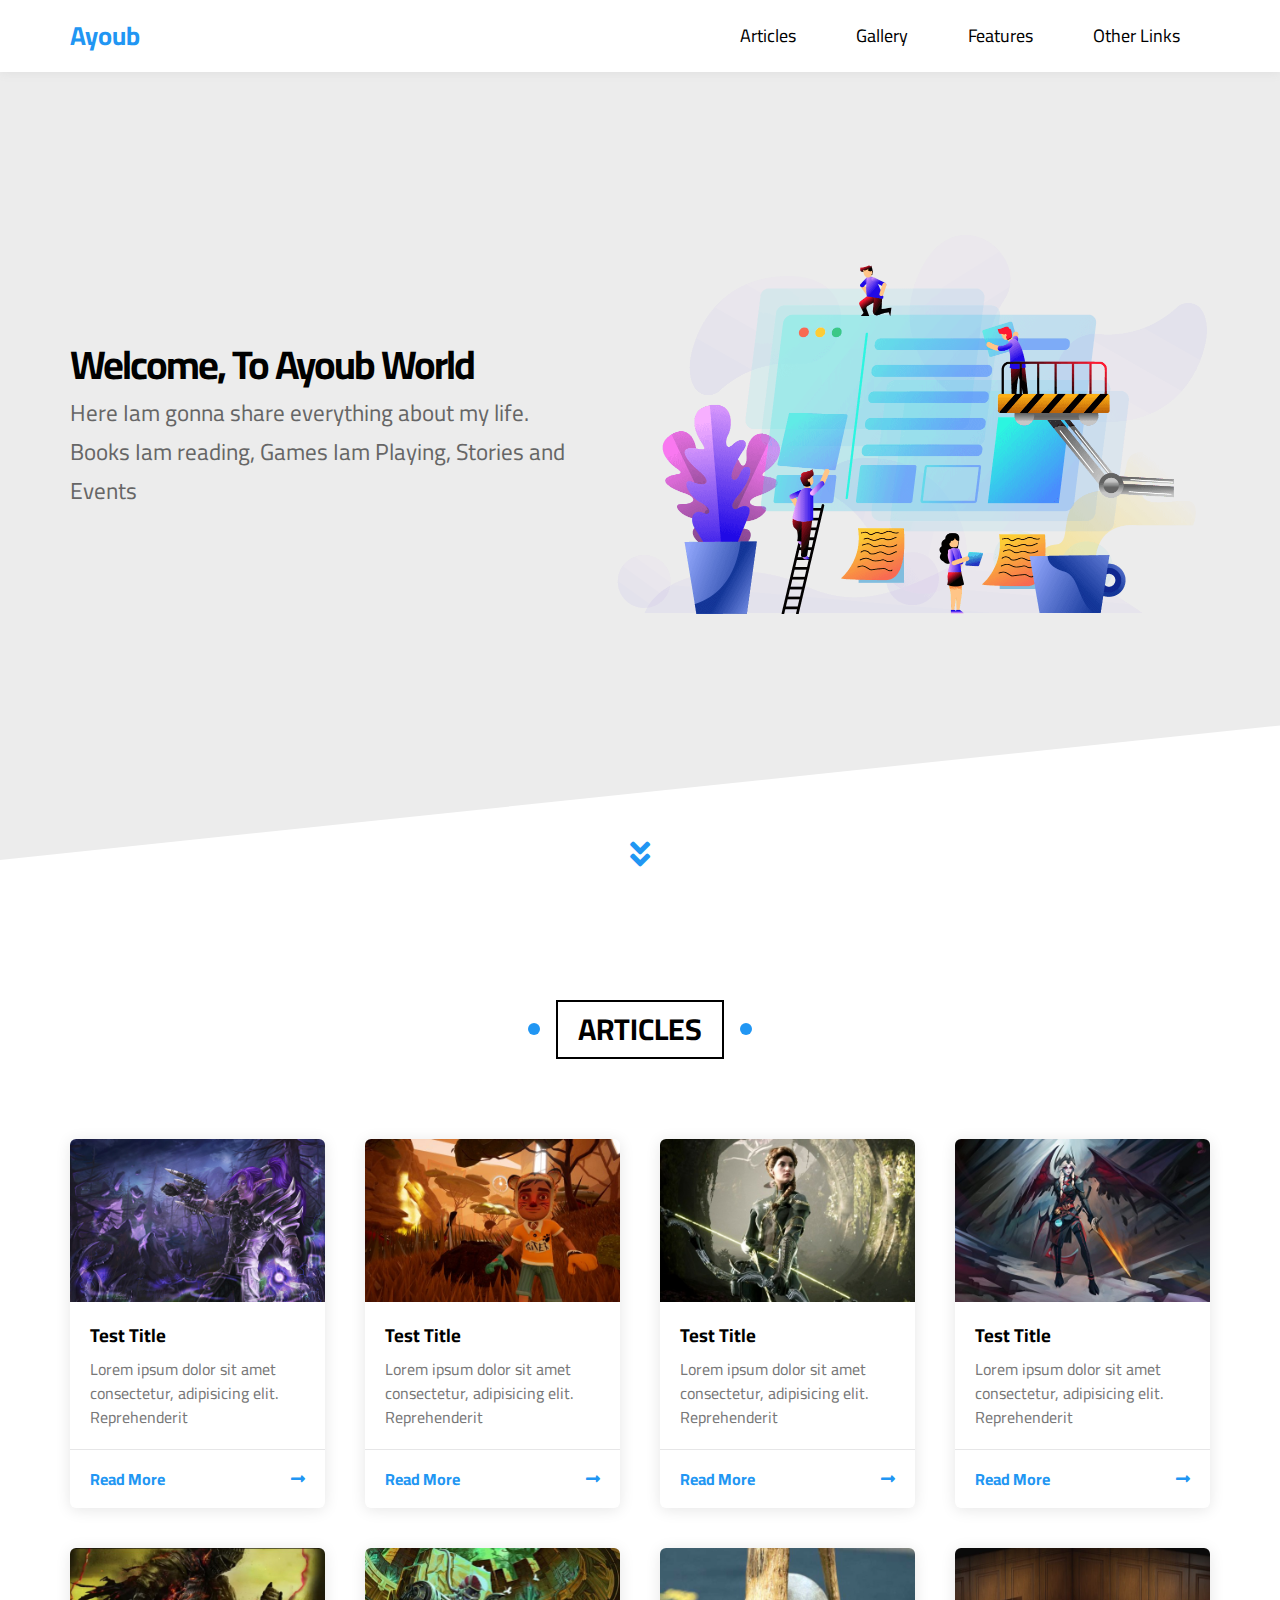
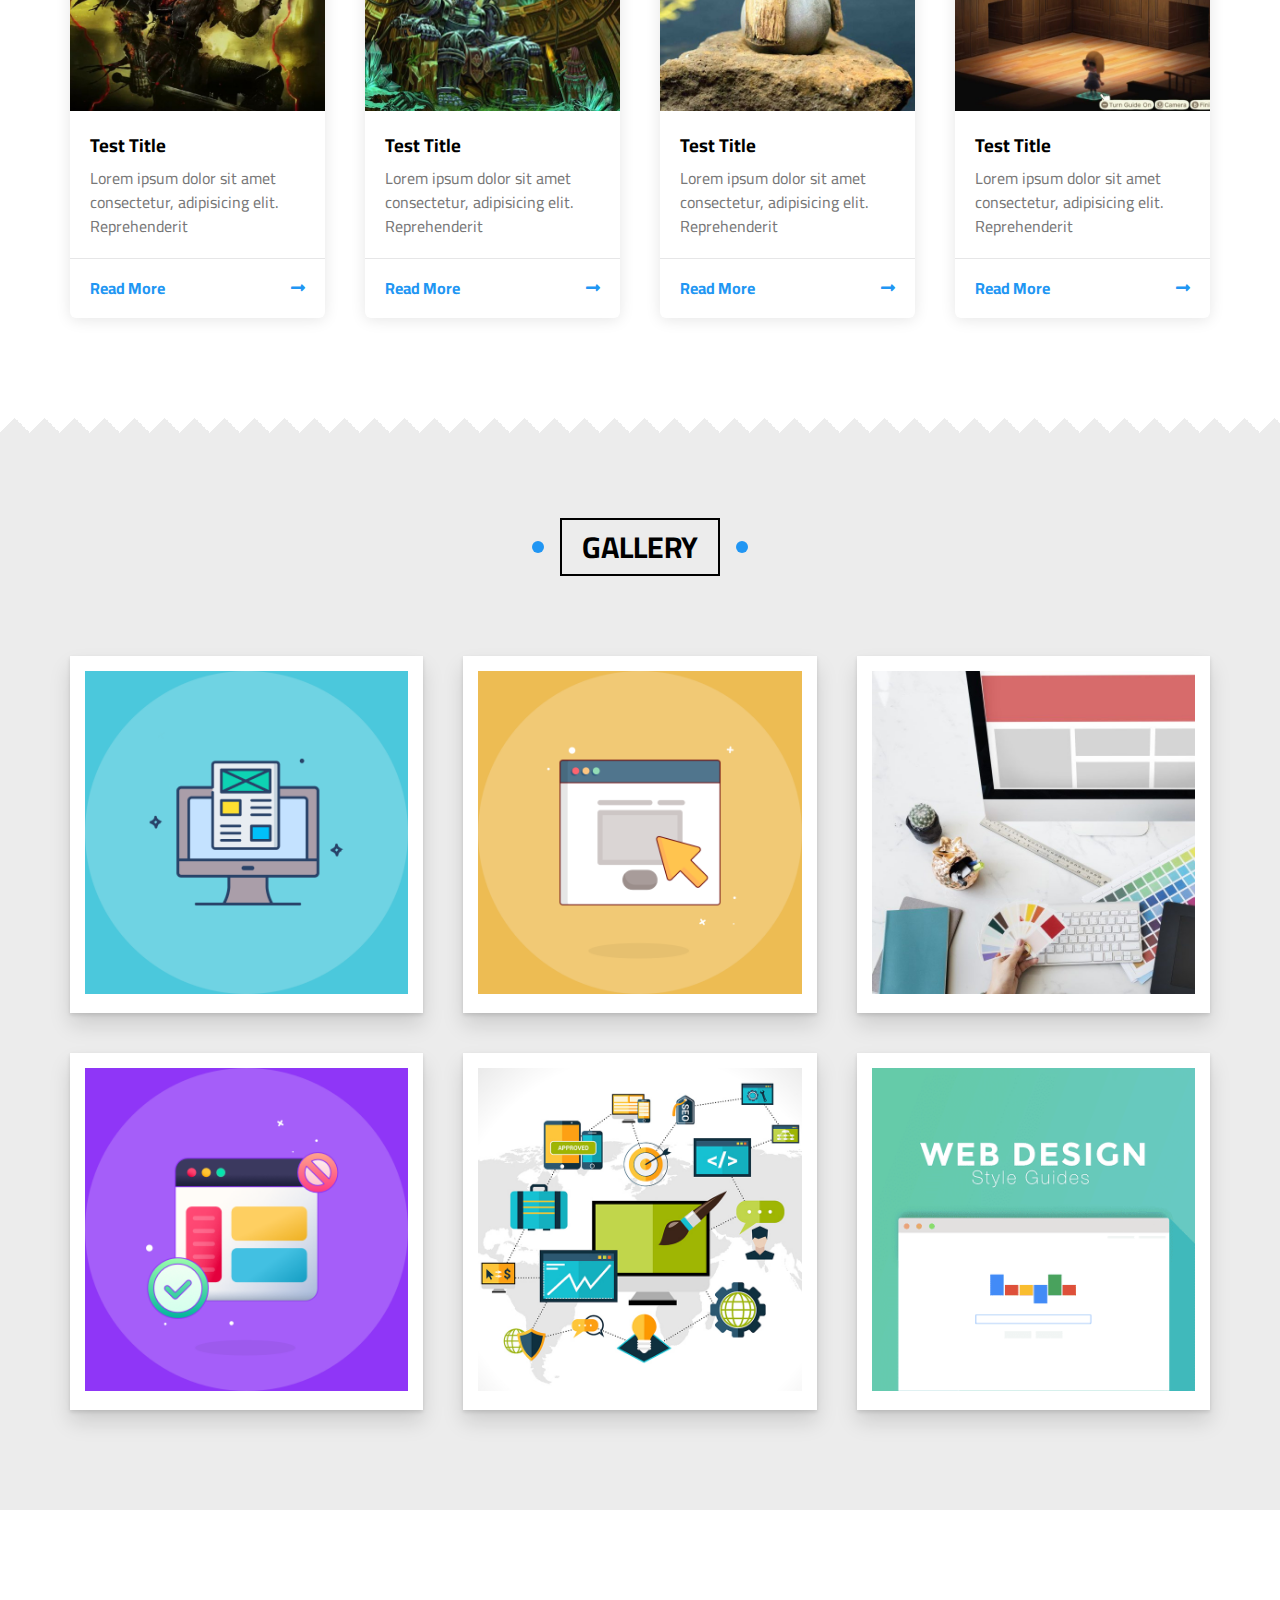
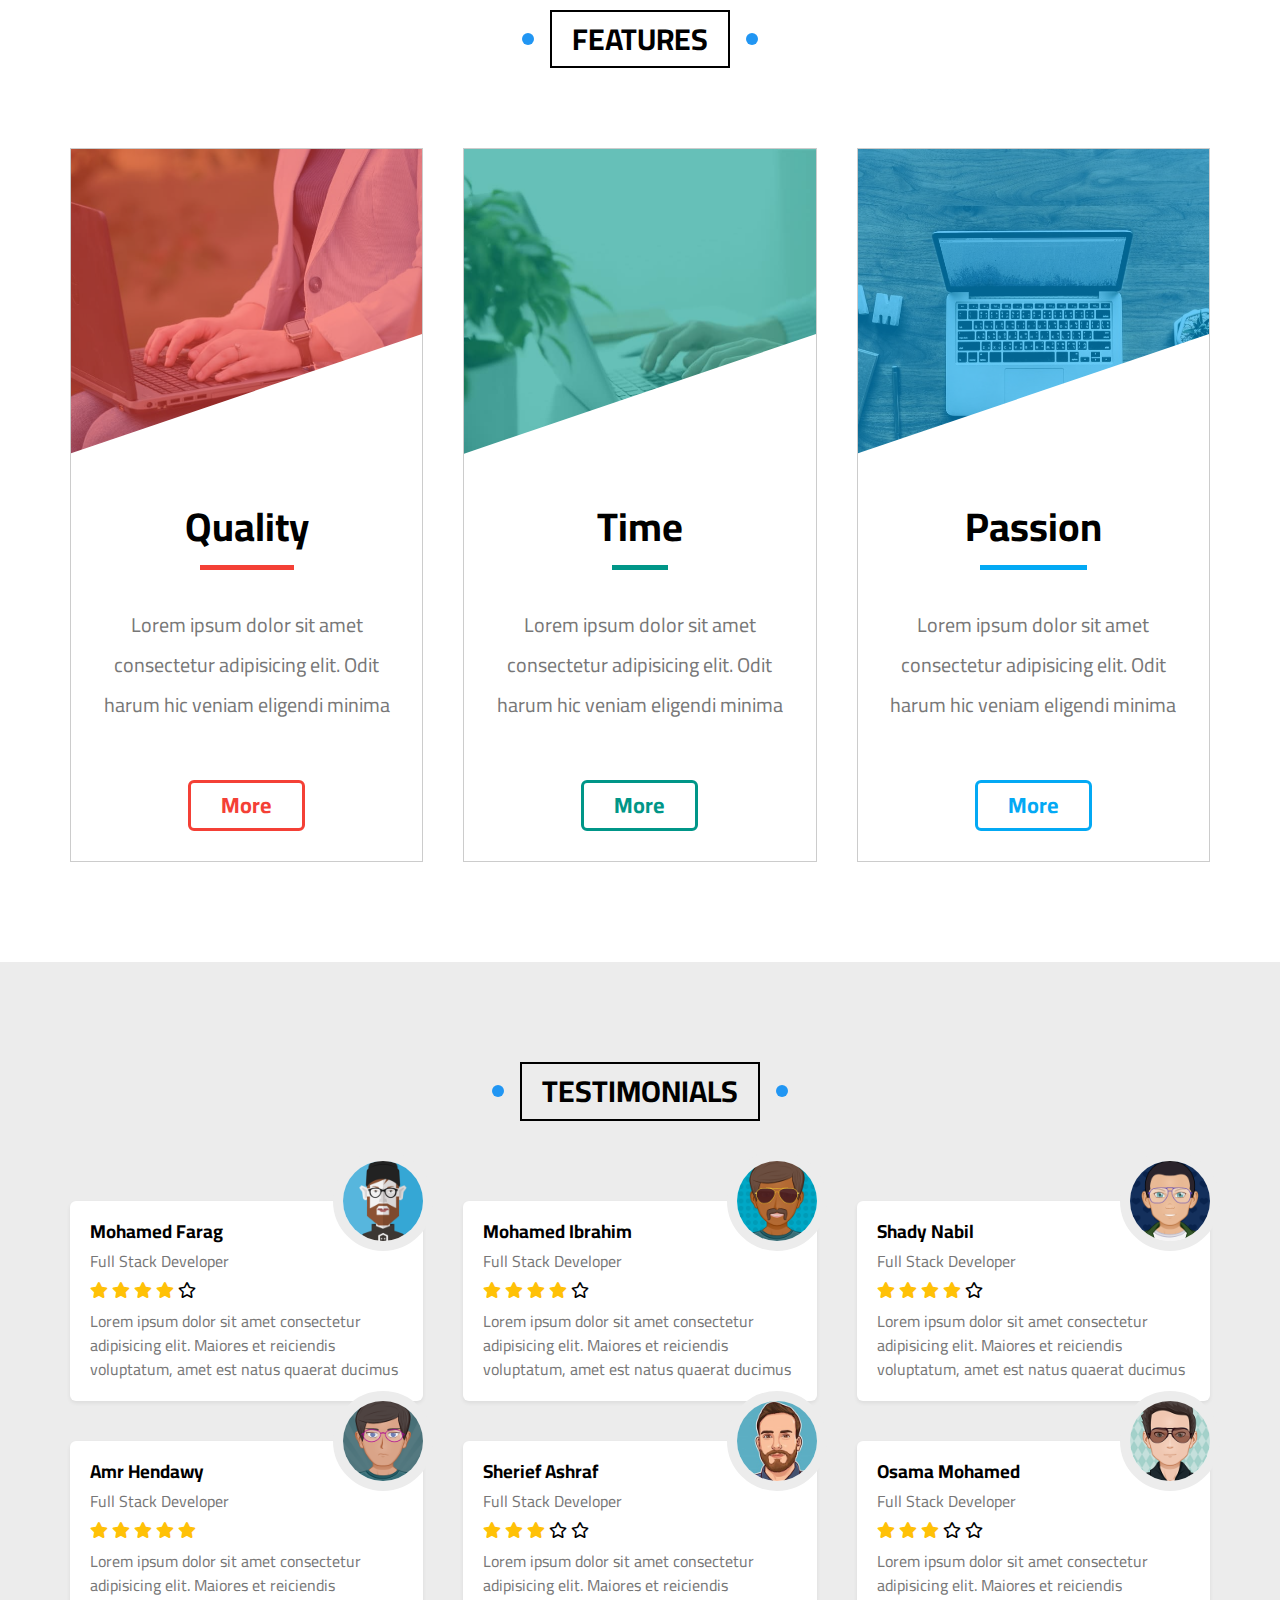
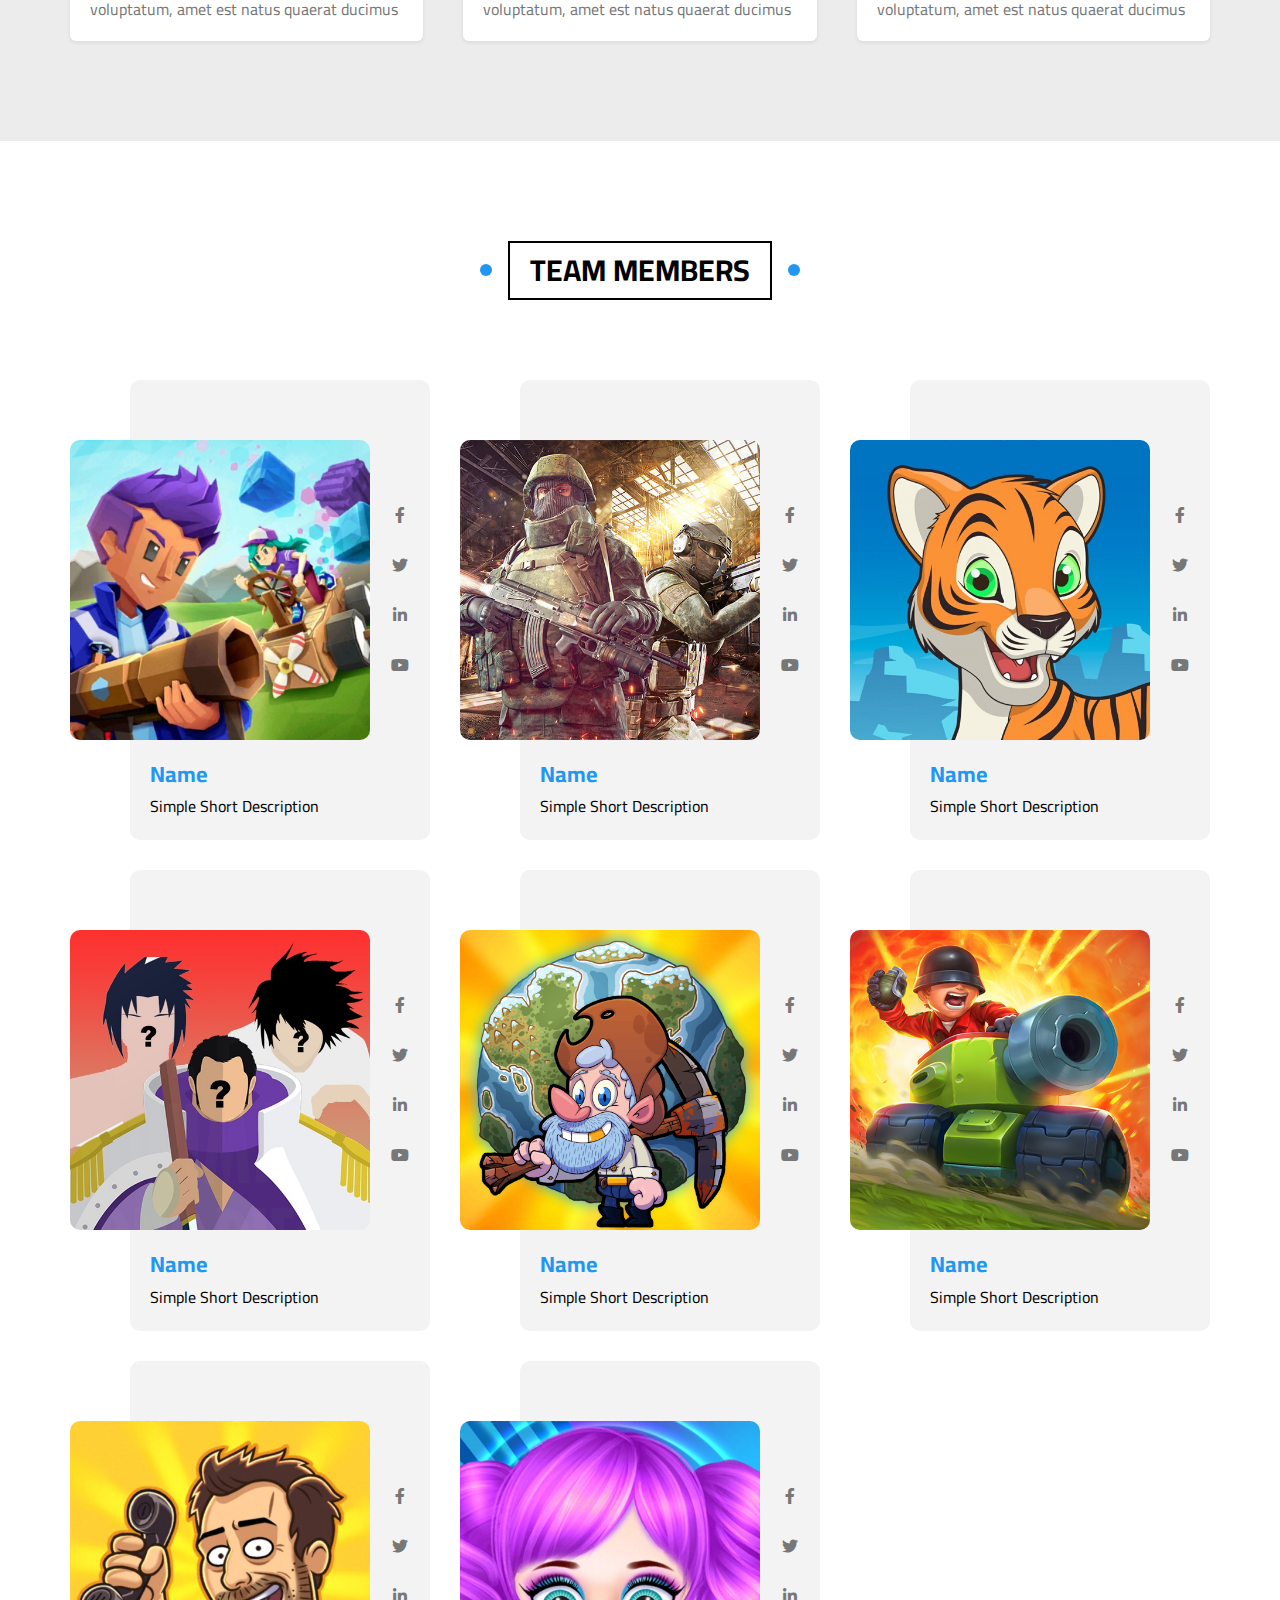
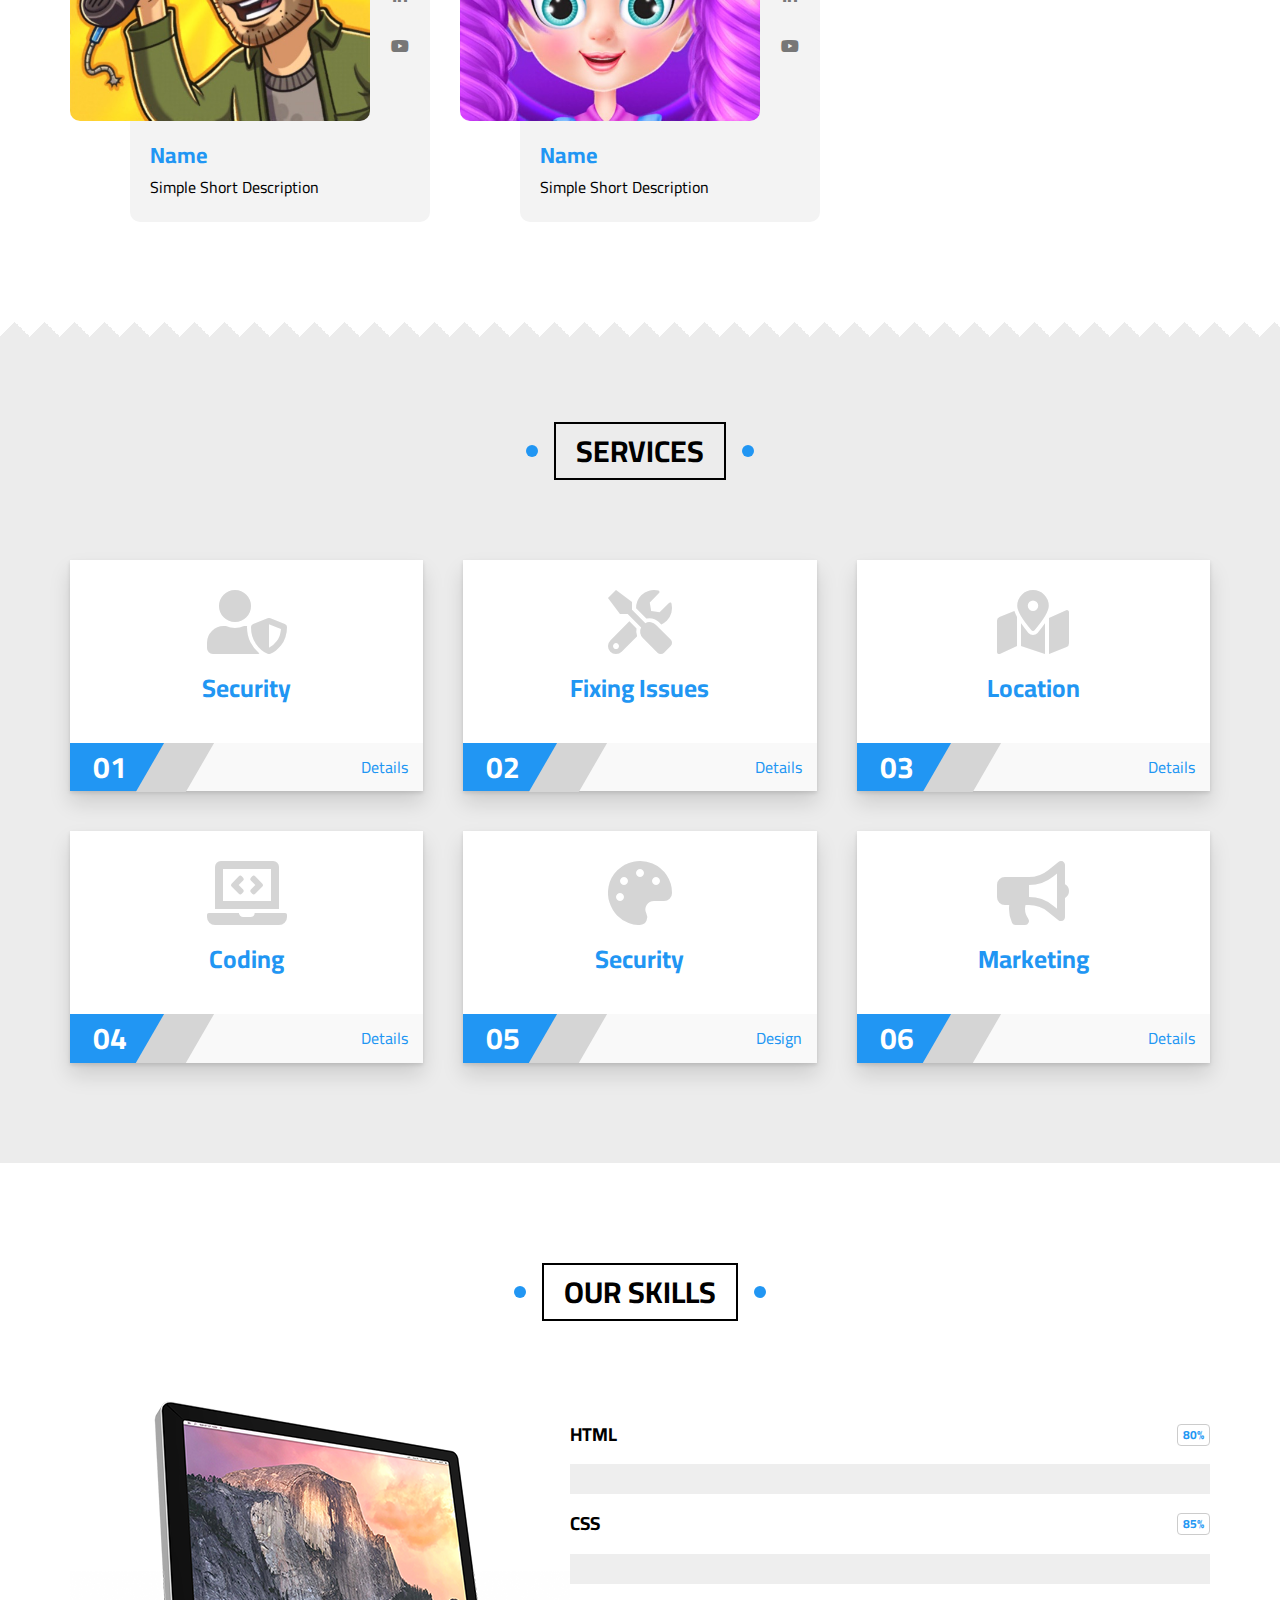
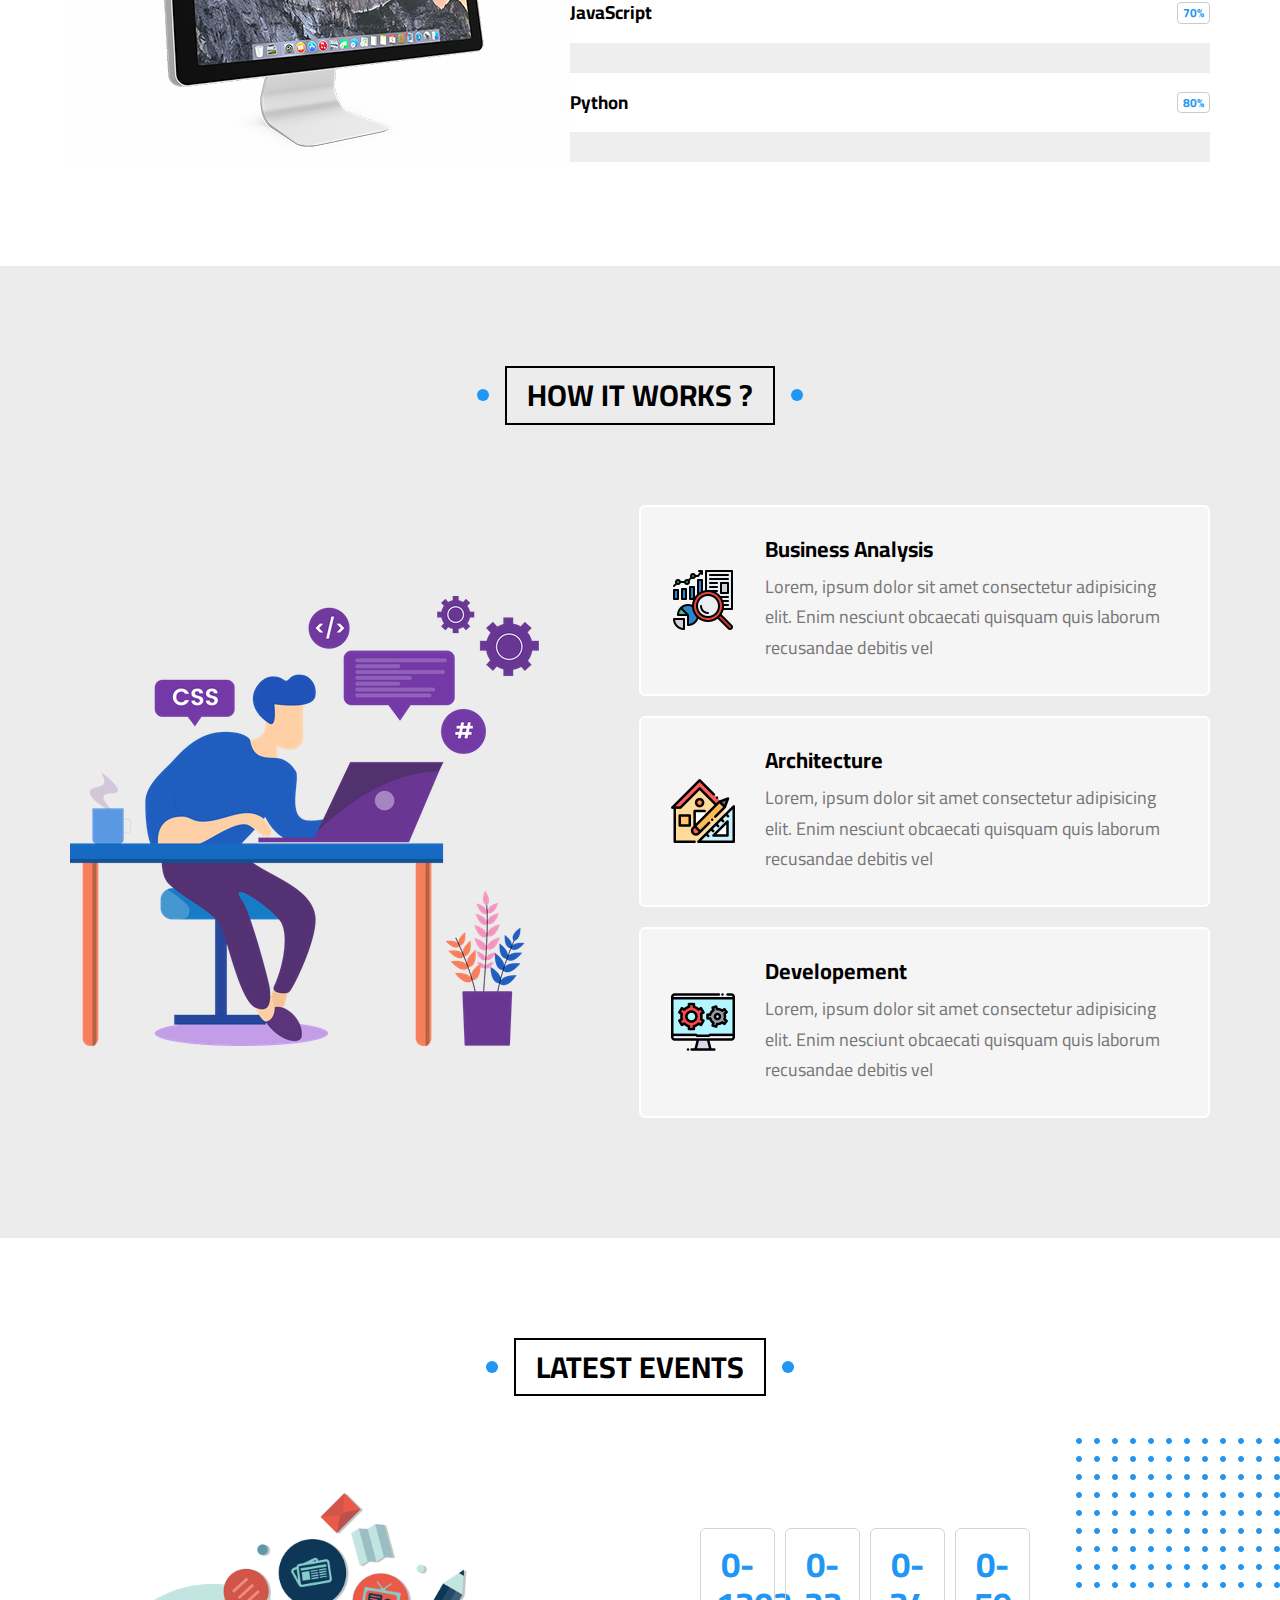
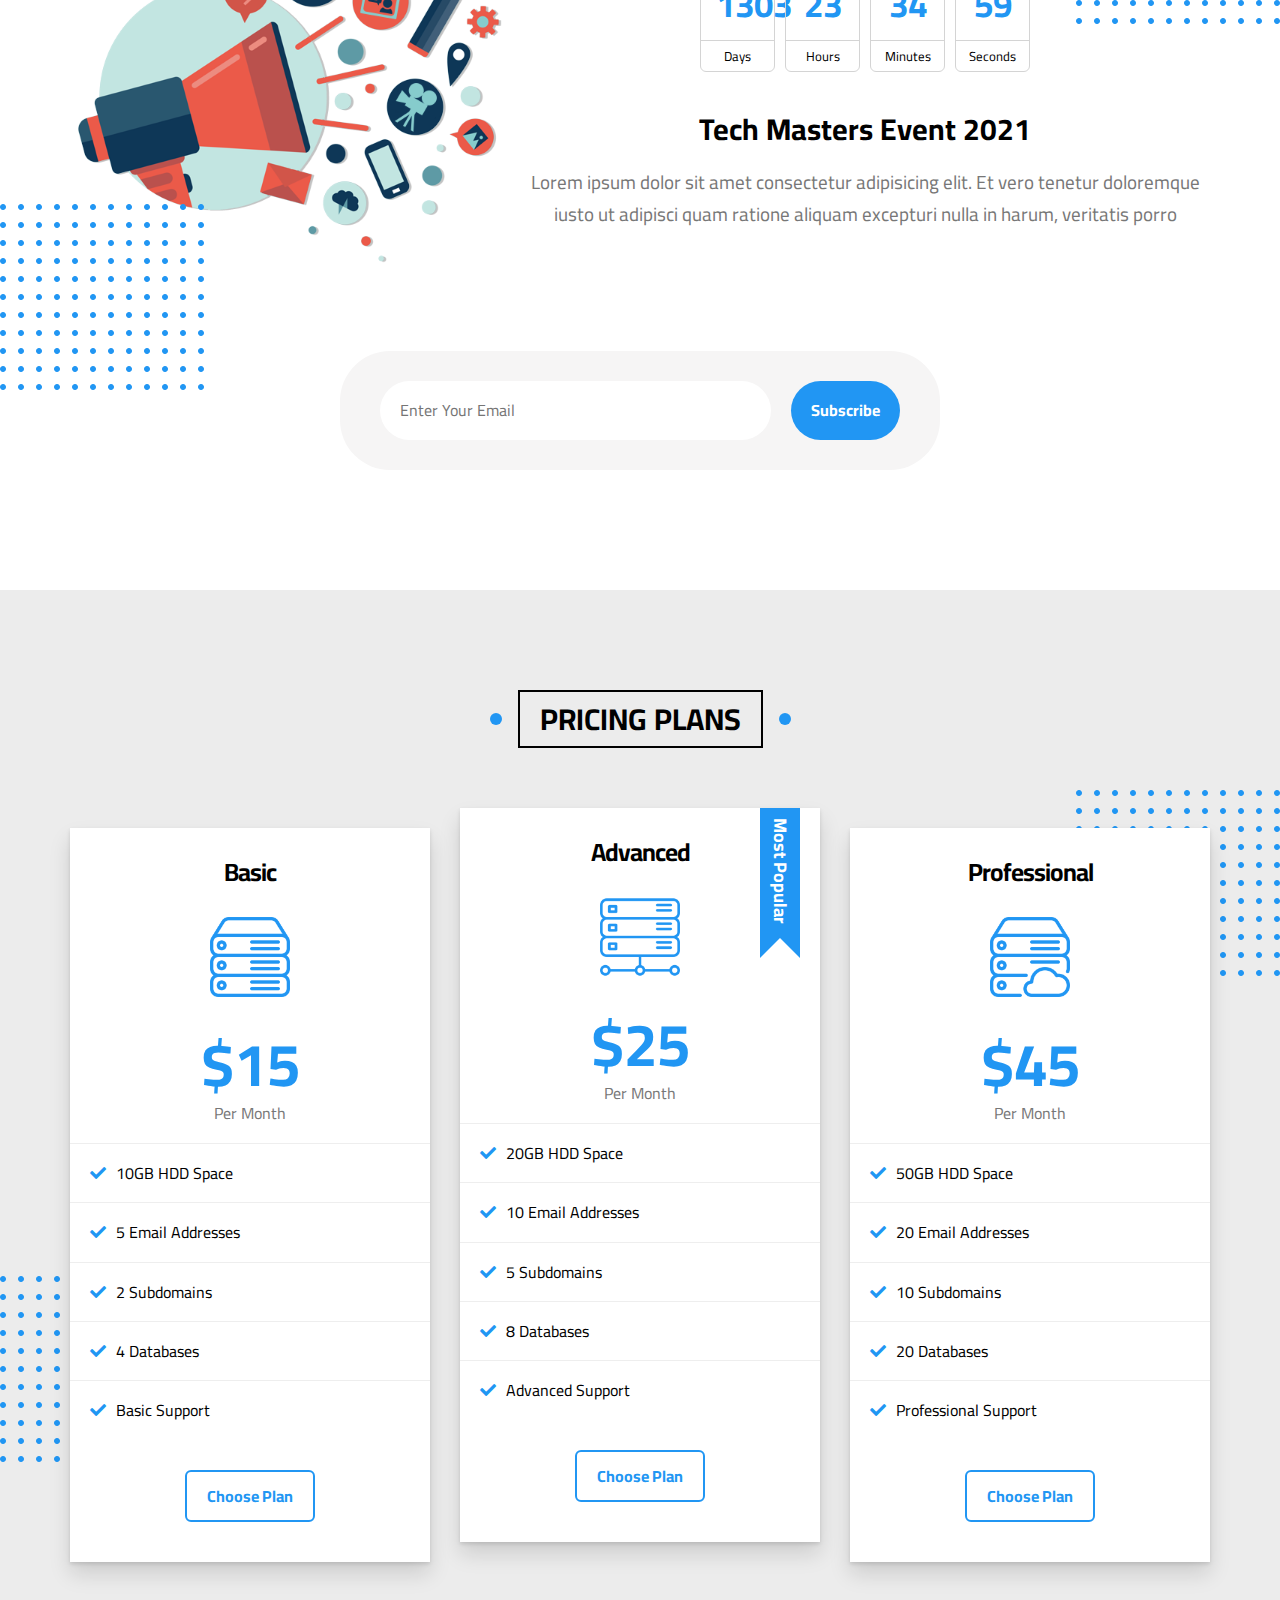
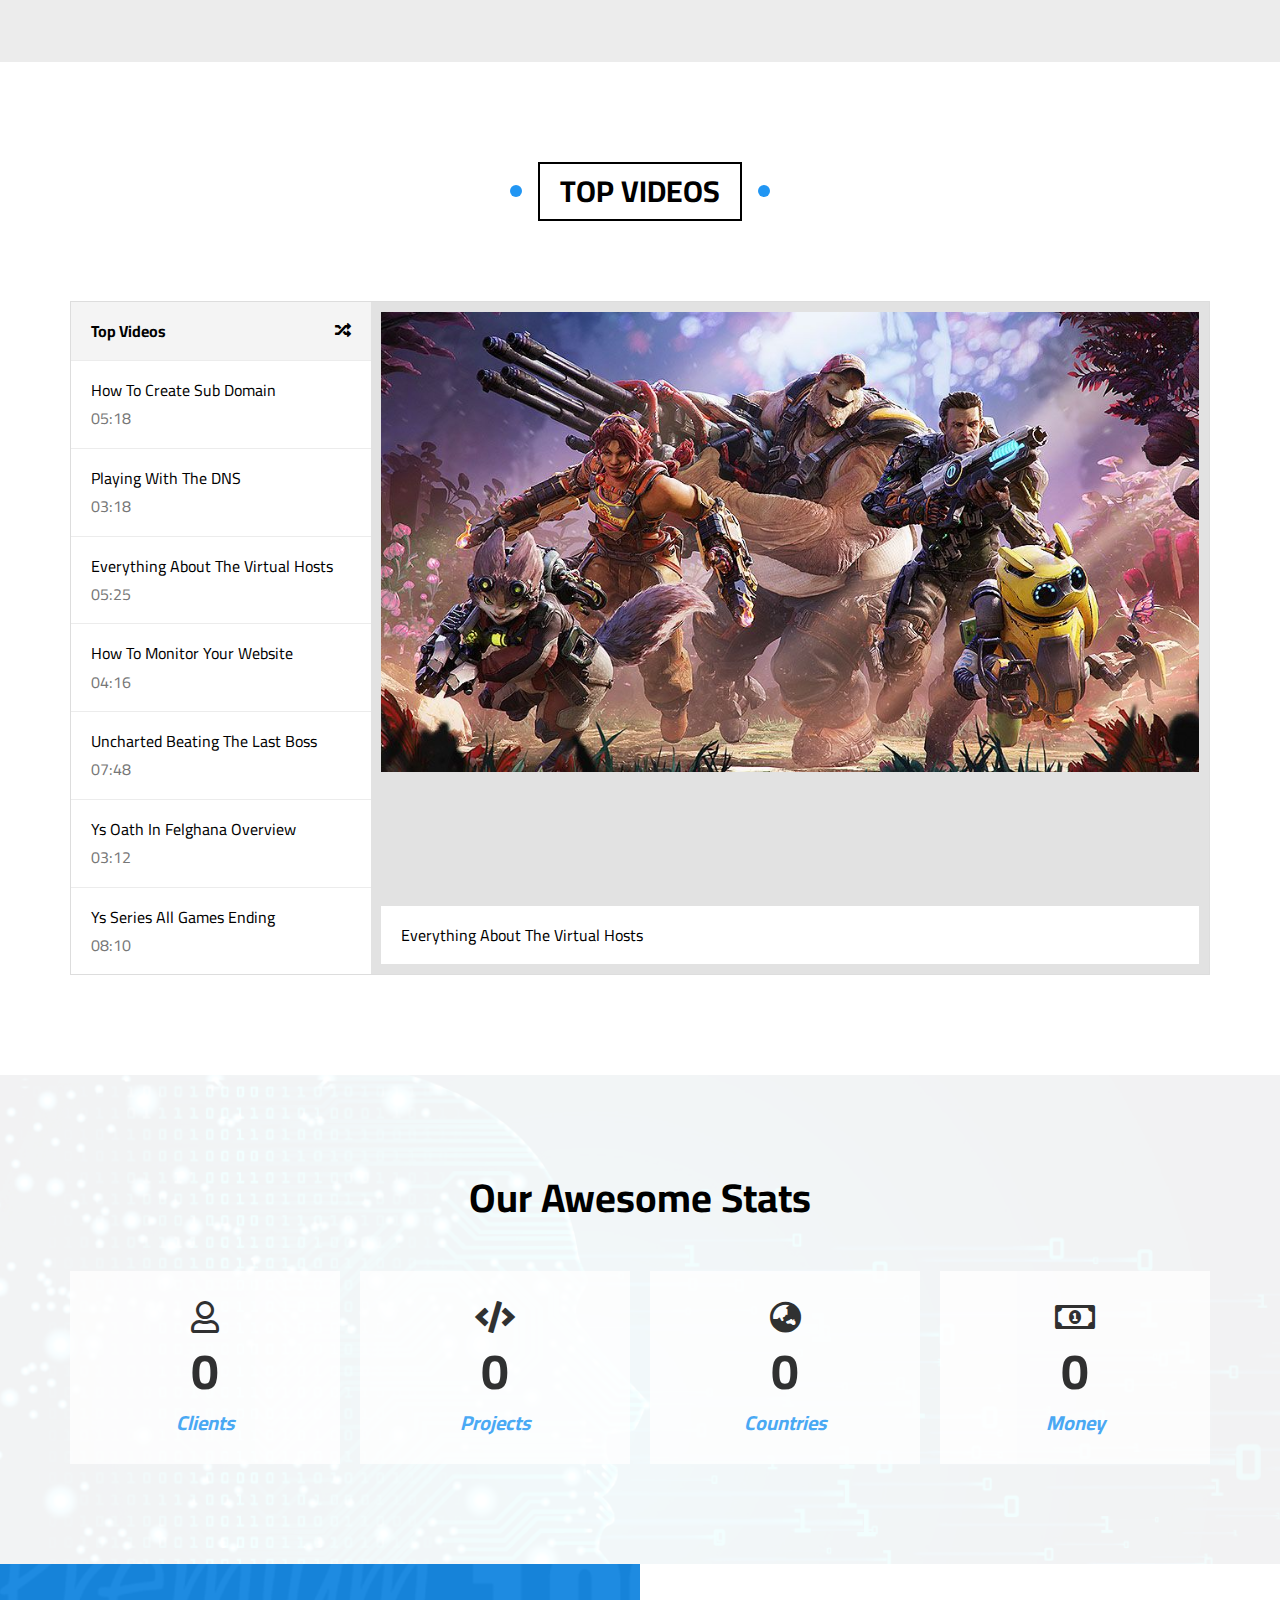
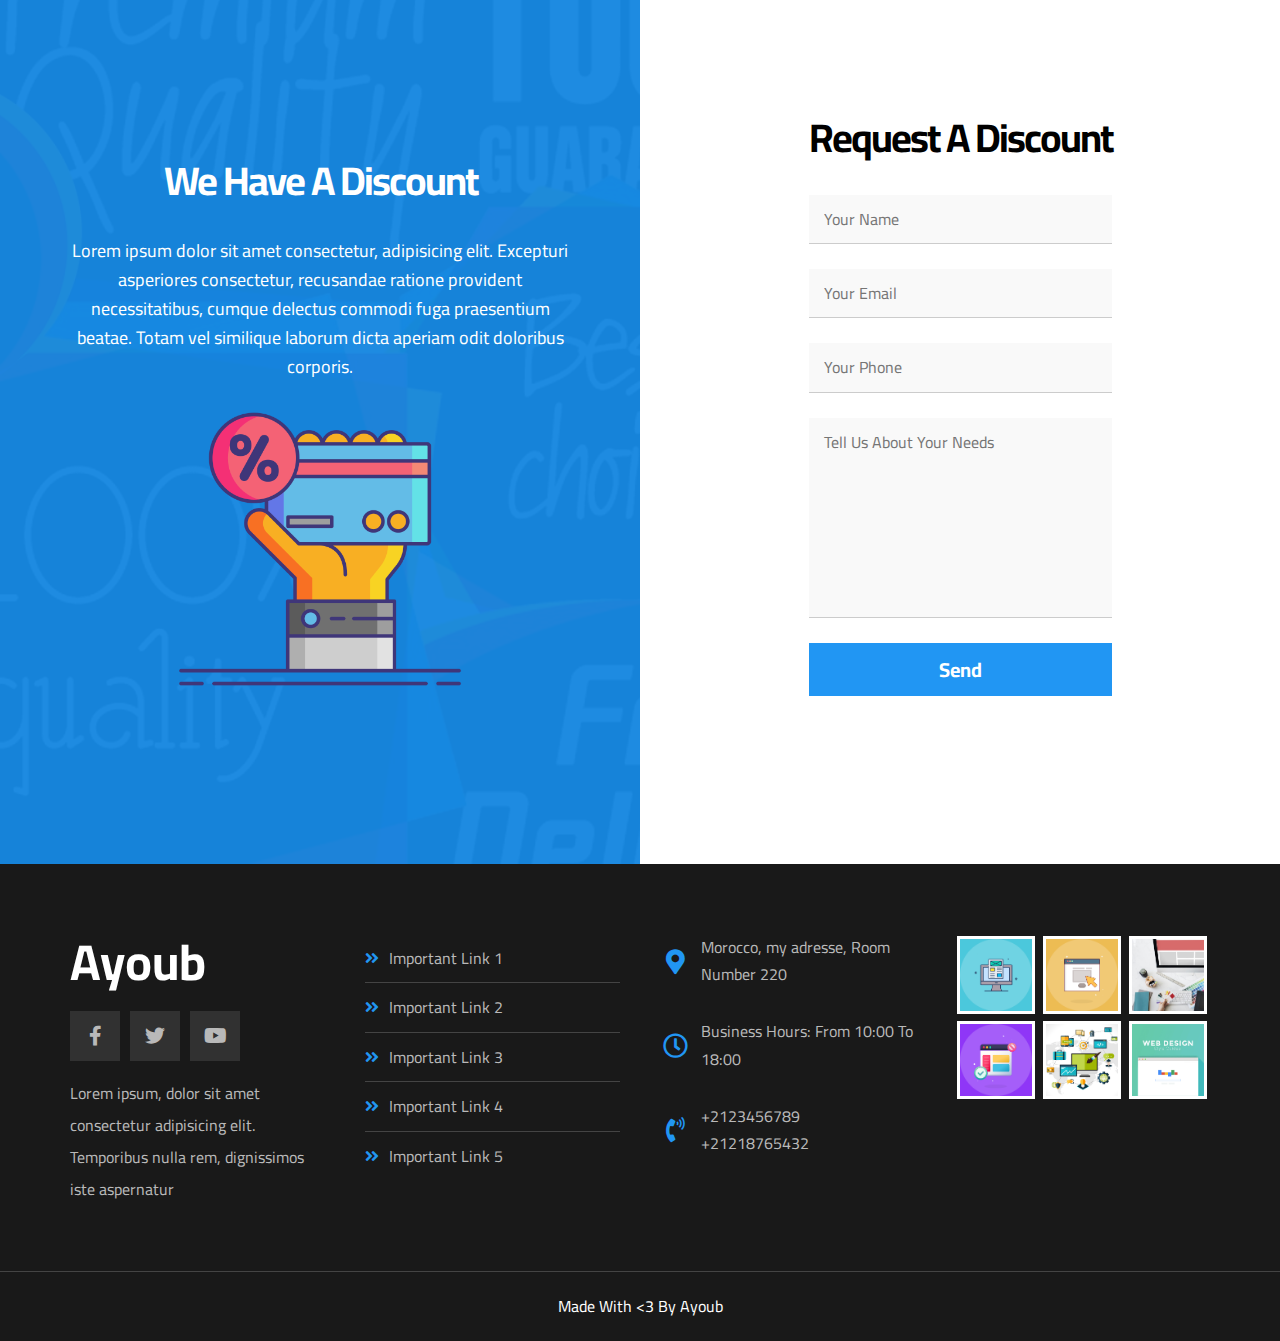
<file: index.html>
<!DOCTYPE html>
<html lang="en">
  <head>
    <meta charset="UTF-8" />
    <meta http-equiv="X-UA-Compatible" content="IE=edge" />
    <meta name="viewport" content="width=device-width, initial-scale=1.0" />
    <title>Ayoub</title>
    <link rel="stylesheet" href="css/normalize.css" />
    <link rel="stylesheet" href="css/elzero.css" />
    <!-- Font Awesome -->
    <link rel="stylesheet" href="css/all.min.css" />
    <!-- Google Fonts -->
    <link rel="preconnect" href="https://fonts.googleapis.com" />
    <link rel="preconnect" href="https://fonts.gstatic.com" crossorigin />
    <link href="https://fonts.googleapis.com/css2?family=Cairo:wght@300;400;700&display=swap" rel="stylesheet" />
  </head>
  <body>
    <!-- Start Header -->
    <div class="header" id="header">
      <div class="container">
        <a href="#" class="logo">Ayoub</a>
        <ul class="main-nav">
          <li><a href="#articles">Articles</a></li>
          <li><a href="#gallery">Gallery</a></li>
          <li><a href="#features">Features</a></li>
          <li>
            <a href="#">Other Links</a>
            <!-- Start Megamenu -->
            <div class="mega-menu">
              <div class="image">
                <img src="imgs/megamenu.png" alt="" />
              </div>
              <ul class="links">
                <li>
                  <a href="#testimonials"><i class="far fa-comments fa-fw"></i> Testimonials</a>
                </li>
                <li>
                  <a href="#team"><i class="far fa-user fa-fw"></i> Team Members</a>
                </li>
                <li>
                  <a href="#services"><i class="far fa-building fa-fw"></i> Services</a>
                </li>
                <li>
                  <a href="#our-skills"><i class="far fa-check-circle fa-fw"></i> Our Skills</a>
                </li>
                <li>
                  <a href="#work-steps"><i class="far fa-clipboard fa-fw"></i> How It Works</a>
                </li>
              </ul>
              <ul class="links">
                <li>
                  <a href="#events"><i class="far fa-calendar-alt fa-fw"></i> Events</a>
                </li>
                <li>
                  <a href="#pricing"><i class="fas fa-server fa-fw"></i> Pricing Plans</a>
                </li>
                <li>
                  <a href="#video"><i class="far fa-play-circle fa-fw"></i> Top Videos</a>
                </li>
                <li>
                  <a href="#stats"><i class="far fa-chart-bar fa-fw"></i> Stats</a>
                </li>
                <li>
                  <a href="#discount"><i class="fas fa-percent fa-fw"></i> Request A Discount</a>
                </li>
              </ul>
            </div>
            <!-- End Megamenu -->
          </li>
        </ul>
      </div>
    </div>
    <!-- End Header -->
    <!-- Start Landing -->
    <div class="landing">
      <div class="container">
        <div class="text">
          <h1>Welcome, To Ayoub World</h1>
          <p>Here Iam gonna share everything about my life. Books Iam reading, Games Iam Playing, Stories and Events</p>
        </div>
        <div class="image">
          <img src="imgs/landing-image.png" alt="" />
        </div>
      </div>
      <a href="#articles" class="go-down">
        <i class="fas fa-angle-double-down fa-2x"></i>
      </a>
    </div>
    <!-- End Landing -->
    <!-- Start Articles -->
    <div class="articles" id="articles">
      <h2 class="main-title">Articles</h2>
      <div class="container">
        <div class="box">
          <img src="imgs/cat-01.jpg" alt="" />
          <div class="content">
            <h3>Test Title</h3>
            <p>Lorem ipsum dolor sit amet consectetur, adipisicing elit. Reprehenderit</p>
          </div>
          <div class="info">
            <a href="">Read More</a>
            <i class="fas fa-long-arrow-alt-right"></i>
          </div>
        </div>
        <div class="box">
          <img src="imgs/cat-02.jpg" alt="" />
          <div class="content">
            <h3>Test Title</h3>
            <p>Lorem ipsum dolor sit amet consectetur, adipisicing elit. Reprehenderit</p>
          </div>
          <div class="info">
            <a href="">Read More</a>
            <i class="fas fa-long-arrow-alt-right"></i>
          </div>
        </div>
        <div class="box">
          <img src="imgs/cat-03.jpg" alt="" />
          <div class="content">
            <h3>Test Title</h3>
            <p>Lorem ipsum dolor sit amet consectetur, adipisicing elit. Reprehenderit</p>
          </div>
          <div class="info">
            <a href="">Read More</a>
            <i class="fas fa-long-arrow-alt-right"></i>
          </div>
        </div>
        <div class="box">
          <img src="imgs/cat-04.jpg" alt="" />
          <div class="content">
            <h3>Test Title</h3>
            <p>Lorem ipsum dolor sit amet consectetur, adipisicing elit. Reprehenderit</p>
          </div>
          <div class="info">
            <a href="">Read More</a>
            <i class="fas fa-long-arrow-alt-right"></i>
          </div>
        </div>
        <div class="box">
          <img src="imgs/cat-05.jpg" alt="" />
          <div class="content">
            <h3>Test Title</h3>
            <p>Lorem ipsum dolor sit amet consectetur, adipisicing elit. Reprehenderit</p>
          </div>
          <div class="info">
            <a href="">Read More</a>
            <i class="fas fa-long-arrow-alt-right"></i>
          </div>
        </div>
        <div class="box">
          <img src="imgs/cat-06.jpg" alt="" />
          <div class="content">
            <h3>Test Title</h3>
            <p>Lorem ipsum dolor sit amet consectetur, adipisicing elit. Reprehenderit</p>
          </div>
          <div class="info">
            <a href="">Read More</a>
            <i class="fas fa-long-arrow-alt-right"></i>
          </div>
        </div>
        <div class="box">
          <img src="imgs/cat-07.jpg" alt="" />
          <div class="content">
            <h3>Test Title</h3>
            <p>Lorem ipsum dolor sit amet consectetur, adipisicing elit. Reprehenderit</p>
          </div>
          <div class="info">
            <a href="">Read More</a>
            <i class="fas fa-long-arrow-alt-right"></i>
          </div>
        </div>
        <div class="box">
          <img src="imgs/cat-08.jpg" alt="" />
          <div class="content">
            <h3>Test Title</h3>
            <p>Lorem ipsum dolor sit amet consectetur, adipisicing elit. Reprehenderit</p>
          </div>
          <div class="info">
            <a href="">Read More</a>
            <i class="fas fa-long-arrow-alt-right"></i>
          </div>
        </div>
      </div>
    </div>
    <div class="spikes"></div>
    <!-- End Articles -->
    <!-- Start Gallery -->
    <div class="gallery" id="gallery">
      <h2 class="main-title">Gallery</h2>
      <div class="container">
        <div class="box">
          <div class="image">
            <img src="imgs/gallery-01.png" alt="" />
          </div>
        </div>
        <div class="box">
          <div class="image">
            <img src="imgs/gallery-02.png" alt="" />
          </div>
        </div>
        <div class="box">
          <div class="image">
            <img src="imgs/gallery-03.jpg" alt="" />
          </div>
        </div>
        <div class="box">
          <div class="image">
            <img src="imgs/gallery-04.png" alt="" />
          </div>
        </div>
        <div class="box">
          <div class="image">
            <img src="imgs/gallery-05.jpg" alt="" />
          </div>
        </div>
        <div class="box">
          <div class="image">
            <img src="imgs/gallery-06.png" alt="" />
          </div>
        </div>
      </div>
    </div>
    <!-- End Gallery -->
    <!-- Start Features -->
    <div class="features" id="features">
      <h2 class="main-title">Features</h2>
      <div class="container">
        <div class="box quality">
          <div class="img-holder"><img src="imgs/features-01.jpg" alt="" /></div>
          <h2>Quality</h2>
          <p>Lorem ipsum dolor sit amet consectetur adipisicing elit. Odit harum hic veniam eligendi minima</p>
          <a href="#">More</a>
        </div>
        <div class="box time">
          <div class="img-holder"><img src="imgs/features-02.jpg" alt="" /></div>
          <h2>Time</h2>
          <p>Lorem ipsum dolor sit amet consectetur adipisicing elit. Odit harum hic veniam eligendi minima</p>
          <a href="#">More</a>
        </div>
        <div class="box passion">
          <div class="img-holder"><img src="imgs/features-03.jpg" alt="" /></div>
          <h2>Passion</h2>
          <p>Lorem ipsum dolor sit amet consectetur adipisicing elit. Odit harum hic veniam eligendi minima</p>
          <a href="#">More</a>
        </div>
      </div>
    </div>
    <!-- End Features -->
    <!-- Start Testimonials -->
    <div class="testimonials" id="testimonials">
      <h2 class="main-title">Testimonials</h2>
      <div class="container">
        <div class="box">
          <img src="imgs/avatar-01.png" alt="" />
          <h3>Mohamed Farag</h3>
          <span class="title">Full Stack Developer</span>
          <div class="rate">
            <i class="filled fas fa-star"></i>
            <i class="filled fas fa-star"></i>
            <i class="filled fas fa-star"></i>
            <i class="filled fas fa-star"></i>
            <i class="far fa-star"></i>
          </div>
          <p>
            Lorem ipsum dolor sit amet consectetur adipisicing elit. Maiores et reiciendis voluptatum, amet est natus
            quaerat ducimus
          </p>
        </div>
        <div class="box">
          <img src="imgs/avatar-02.png" alt="" />
          <h3>Mohamed Ibrahim</h3>
          <span class="title">Full Stack Developer</span>
          <div class="rate">
            <i class="filled fas fa-star"></i>
            <i class="filled fas fa-star"></i>
            <i class="filled fas fa-star"></i>
            <i class="filled fas fa-star"></i>
            <i class="far fa-star"></i>
          </div>
          <p>
            Lorem ipsum dolor sit amet consectetur adipisicing elit. Maiores et reiciendis voluptatum, amet est natus
            quaerat ducimus
          </p>
        </div>
        <div class="box">
          <img src="imgs/avatar-03.png" alt="" />
          <h3>Shady Nabil</h3>
          <span class="title">Full Stack Developer</span>
          <div class="rate">
            <i class="filled fas fa-star"></i>
            <i class="filled fas fa-star"></i>
            <i class="filled fas fa-star"></i>
            <i class="filled fas fa-star"></i>
            <i class="far fa-star"></i>
          </div>
          <p>
            Lorem ipsum dolor sit amet consectetur adipisicing elit. Maiores et reiciendis voluptatum, amet est natus
            quaerat ducimus
          </p>
        </div>
        <div class="box">
          <img src="imgs/avatar-04.png" alt="" />
          <h3>Amr Hendawy</h3>
          <span class="title">Full Stack Developer</span>
          <div class="rate">
            <i class="filled fas fa-star"></i>
            <i class="filled fas fa-star"></i>
            <i class="filled fas fa-star"></i>
            <i class="filled fas fa-star"></i>
            <i class="filled fas fa-star"></i>
          </div>
          <p>
            Lorem ipsum dolor sit amet consectetur adipisicing elit. Maiores et reiciendis voluptatum, amet est natus
            quaerat ducimus
          </p>
        </div>
        <div class="box">
          <img src="imgs/avatar-05.png" alt="" />
          <h3>Sherief Ashraf</h3>
          <span class="title">Full Stack Developer</span>
          <div class="rate">
            <i class="filled fas fa-star"></i>
            <i class="filled fas fa-star"></i>
            <i class="filled fas fa-star"></i>
            <i class="far fa-star"></i>
            <i class="far fa-star"></i>
          </div>
          <p>
            Lorem ipsum dolor sit amet consectetur adipisicing elit. Maiores et reiciendis voluptatum, amet est natus
            quaerat ducimus
          </p>
        </div>
        <div class="box">
          <img src="imgs/avatar-06.png" alt="" />
          <h3>Osama Mohamed</h3>
          <span class="title">Full Stack Developer</span>
          <div class="rate">
            <i class="filled fas fa-star"></i>
            <i class="filled fas fa-star"></i>
            <i class="filled fas fa-star"></i>
            <i class="far fa-star"></i>
            <i class="far fa-star"></i>
          </div>
          <p>
            Lorem ipsum dolor sit amet consectetur adipisicing elit. Maiores et reiciendis voluptatum, amet est natus
            quaerat ducimus
          </p>
        </div>
      </div>
    </div>
    <!-- End Testimonials -->
    <!-- Start Team -->
    <div class="team" id="team">
      <h2 class="main-title">Team Members</h2>
      <div class="container">
        <div class="box">
          <div class="data">
            <img src="imgs/team-01.jpg" alt="" />
            <div class="social">
              <a href="#">
                <i class="fab fa-facebook-f"></i>
              </a>
              <a href="#">
                <i class="fab fa-twitter"></i>
              </a>
              <a href="#">
                <i class="fab fa-linkedin-in"></i>
              </a>
              <a href="#">
                <i class="fab fa-youtube"></i>
              </a>
            </div>
          </div>
          <div class="info">
            <h3>Name</h3>
            <p>Simple Short Description</p>
          </div>
        </div>
        <div class="box">
          <div class="data">
            <img src="imgs/team-02.jpg" alt="" />
            <div class="social">
              <a href="#">
                <i class="fab fa-facebook-f"></i>
              </a>
              <a href="#">
                <i class="fab fa-twitter"></i>
              </a>
              <a href="#">
                <i class="fab fa-linkedin-in"></i>
              </a>
              <a href="#">
                <i class="fab fa-youtube"></i>
              </a>
            </div>
          </div>
          <div class="info">
            <h3>Name</h3>
            <p>Simple Short Description</p>
          </div>
        </div>
        <div class="box">
          <div class="data">
            <img src="imgs/team-03.jpg" alt="" />
            <div class="social">
              <a href="#">
                <i class="fab fa-facebook-f"></i>
              </a>
              <a href="#">
                <i class="fab fa-twitter"></i>
              </a>
              <a href="#">
                <i class="fab fa-linkedin-in"></i>
              </a>
              <a href="#">
                <i class="fab fa-youtube"></i>
              </a>
            </div>
          </div>
          <div class="info">
            <h3>Name</h3>
            <p>Simple Short Description</p>
          </div>
        </div>
        <div class="box">
          <div class="data">
            <img src="imgs/team-04.jpg" alt="" />
            <div class="social">
              <a href="#">
                <i class="fab fa-facebook-f"></i>
              </a>
              <a href="#">
                <i class="fab fa-twitter"></i>
              </a>
              <a href="#">
                <i class="fab fa-linkedin-in"></i>
              </a>
              <a href="#">
                <i class="fab fa-youtube"></i>
              </a>
            </div>
          </div>
          <div class="info">
            <h3>Name</h3>
            <p>Simple Short Description</p>
          </div>
        </div>
        <div class="box">
          <div class="data">
            <img src="imgs/team-05.png" alt="" />
            <div class="social">
              <a href="#">
                <i class="fab fa-facebook-f"></i>
              </a>
              <a href="#">
                <i class="fab fa-twitter"></i>
              </a>
              <a href="#">
                <i class="fab fa-linkedin-in"></i>
              </a>
              <a href="#">
                <i class="fab fa-youtube"></i>
              </a>
            </div>
          </div>
          <div class="info">
            <h3>Name</h3>
            <p>Simple Short Description</p>
          </div>
        </div>
        <div class="box">
          <div class="data">
            <img src="imgs/team-06.png" alt="" />
            <div class="social">
              <a href="#">
                <i class="fab fa-facebook-f"></i>
              </a>
              <a href="#">
                <i class="fab fa-twitter"></i>
              </a>
              <a href="#">
                <i class="fab fa-linkedin-in"></i>
              </a>
              <a href="#">
                <i class="fab fa-youtube"></i>
              </a>
            </div>
          </div>
          <div class="info">
            <h3>Name</h3>
            <p>Simple Short Description</p>
          </div>
        </div>
        <div class="box">
          <div class="data">
            <img src="imgs/team-07.jpg" alt="" />
            <div class="social">
              <a href="#">
                <i class="fab fa-facebook-f"></i>
              </a>
              <a href="#">
                <i class="fab fa-twitter"></i>
              </a>
              <a href="#">
                <i class="fab fa-linkedin-in"></i>
              </a>
              <a href="#">
                <i class="fab fa-youtube"></i>
              </a>
            </div>
          </div>
          <div class="info">
            <h3>Name</h3>
            <p>Simple Short Description</p>
          </div>
        </div>
        <div class="box">
          <div class="data">
            <img src="imgs/team-08.jpg" alt="" />
            <div class="social">
              <a href="#">
                <i class="fab fa-facebook-f"></i>
              </a>
              <a href="#">
                <i class="fab fa-twitter"></i>
              </a>
              <a href="#">
                <i class="fab fa-linkedin-in"></i>
              </a>
              <a href="#">
                <i class="fab fa-youtube"></i>
              </a>
            </div>
          </div>
          <div class="info">
            <h3>Name</h3>
            <p>Simple Short Description</p>
          </div>
        </div>
      </div>
    </div>
    <div class="spikes"></div>
    <!-- End Team -->
    <!-- Start Services -->
    <div class="services" id="services">
      <h2 class="main-title">Services</h2>
      <div class="container">
        <div class="box">
          <i class="fas fa-user-shield fa-4x"></i>
          <h3>Security</h3>
          <div class="info">
            <a href="#">Details</a>
          </div>
        </div>
        <div class="box">
          <i class="fas fa-tools fa-4x"></i>
          <h3>Fixing Issues</h3>
          <div class="info">
            <a href="#">Details</a>
          </div>
        </div>
        <div class="box">
          <i class="fas fa-map-marked-alt fa-4x"></i>
          <h3>Location</h3>
          <div class="info">
            <a href="#">Details</a>
          </div>
        </div>
        <div class="box">
          <i class="fas fa-laptop-code fa-4x"></i>
          <h3>Coding</h3>
          <div class="info">
            <a href="#">Details</a>
          </div>
        </div>
        <div class="box">
          <i class="fas fa-palette fa-4x"></i>
          <h3>Security</h3>
          <div class="info">
            <a href="#">Design</a>
          </div>
        </div>
        <div class="box">
          <i class="fas fa-bullhorn fa-4x"></i>
          <h3>Marketing</h3>
          <div class="info">
            <a href="#">Details</a>
          </div>
        </div>
      </div>
    </div>
    <!-- End Services -->
    <!-- Start Skills -->
    <div class="our-skills" id="our-skills">
      <h2 class="main-title">Our Skills</h2>
      <div class="container">
        <img src="imgs/skills.png" alt="" />
        <div class="skills">
          <div class="skill">
            <h3>HTML <span>80%</span></h3>
            <div class="the-progress">
              <span style="width: 0" data-width="80%"></span>
            </div>
          </div>
          <div class="skill">
            <h3>CSS <span>85%</span></h3>
            <div class="the-progress">
              <span style="width: 0" data-width="85%"></span>
            </div>
          </div>
          <div class="skill">
            <h3>JavaScript <span>70%</span></h3>
            <div class="the-progress">
              <span style="width: 0" data-width="70%"></span>
            </div>
          </div>
          <div class="skill">
            <h3>Python <span>80%</span></h3>
            <div class="the-progress">
              <span style="width: 0" data-width="80%"></span>
            </div>
          </div>
        </div>
      </div>
    </div>
    <!-- End Skills -->
    <!-- Start Work Steps -->
    <div class="work-steps" id="work-steps">
      <h2 class="main-title">How It Works ?</h2>
      <div class="container">
        <img src="imgs/work-steps.png" alt="" class="image" />
        <div class="info">
          <div class="box">
            <img src="imgs/work-steps-1.png" alt="" />
            <div class="text">
              <h3>Business Analysis</h3>
              <p>
                Lorem, ipsum dolor sit amet consectetur adipisicing elit. Enim nesciunt obcaecati quisquam quis laborum
                recusandae debitis vel
              </p>
            </div>
          </div>
          <div class="box">
            <img src="imgs/work-steps-2.png" alt="" />
            <div class="text">
              <h3>Architecture</h3>
              <p>
                Lorem, ipsum dolor sit amet consectetur adipisicing elit. Enim nesciunt obcaecati quisquam quis laborum
                recusandae debitis vel
              </p>
            </div>
          </div>
          <div class="box">
            <img src="imgs/work-steps-3.png" alt="" />
            <div class="text">
              <h3>Developement</h3>
              <p>
                Lorem, ipsum dolor sit amet consectetur adipisicing elit. Enim nesciunt obcaecati quisquam quis laborum
                recusandae debitis vel
              </p>
            </div>
          </div>
        </div>
      </div>
    </div>
    <!-- End Work Steps -->
    <!-- Start Events -->
    <div class="events" id="events">
      <div class="dots dots-up"></div>
      <div class="dots dots-down"></div>
      <h2 class="main-title">Latest Events</h2>
      <div class="container">
        <img src="imgs/events.png" alt="" />
        <div class="info">
          <div class="time">
            <div class="unit">
              <span class="days">15</span>
              <span>Days</span>
            </div>
            <div class="unit">
              <span class="hours">08</span>
              <span>Hours</span>
            </div>
            <div class="unit">
              <span class="minutes">45</span>
              <span>Minutes</span>
            </div>
            <div class="unit">
              <span class="seconds">55</span>
              <span>Seconds</span>
            </div>
          </div>
          <h2 class="title">Tech Masters Event 2021</h2>
          <p class="description">
            Lorem ipsum dolor sit amet consectetur adipisicing elit. Et vero tenetur doloremque iusto ut adipisci quam
            ratione aliquam excepturi nulla in harum, veritatis porro
          </p>
        </div>
        <div class="subscribe">
          <form action="">
            <input type="email" placeholder="Enter Your Email" />
            <input type="submit" value="Subscribe" />
          </form>
        </div>
      </div>
    </div>
    <!-- End Events -->
    <!-- Start Pricing -->
    <div class="pricing" id="pricing">
      <div class="dots dots-up"></div>
      <div class="dots dots-down"></div>
      <h2 class="main-title">Pricing Plans</h2>
      <div class="container">
        <div class="box">
          <div class="title">Basic</div>
          <img src="imgs/hosting-basic.png" alt="" />
          <div class="price">
            <span class="amount">$15</span>
            <span class="time">Per Month</span>
          </div>
          <ul>
            <li>10GB HDD Space</li>
            <li>5 Email Addresses</li>
            <li>2 Subdomains</li>
            <li>4 Databases</li>
            <li>Basic Support</li>
          </ul>
          <a href="#">Choose Plan</a>
        </div>
        <div class="box popular">
          <div class="label">Most Popular</div>
          <div class="title">Advanced</div>
          <img src="imgs/hosting-advanced.png" alt="" />
          <div class="price">
            <span class="amount">$25</span>
            <span class="time">Per Month</span>
          </div>
          <ul>
            <li>20GB HDD Space</li>
            <li>10 Email Addresses</li>
            <li>5 Subdomains</li>
            <li>8 Databases</li>
            <li>Advanced Support</li>
          </ul>
          <a href="#">Choose Plan</a>
        </div>
        <div class="box">
          <div class="title">Professional</div>
          <img src="imgs/hosting-professional.png" alt="" />
          <div class="price">
            <span class="amount">$45</span>
            <span class="time">Per Month</span>
          </div>
          <ul>
            <li>50GB HDD Space</li>
            <li>20 Email Addresses</li>
            <li>10 Subdomains</li>
            <li>20 Databases</li>
            <li>Professional Support</li>
          </ul>
          <a href="#">Choose Plan</a>
        </div>
      </div>
    </div>
    <!-- End Pricing -->
    <!-- Start Videos -->
    <div class="videos" id="videos">
      <h2 class="main-title">Top Videos</h2>
      <div class="container">
        <div class="holder">
          <div class="list">
            <div class="name">
              Top Videos
              <i class="fas fa-random"></i>
            </div>
            <ul>
              <li>How To Create Sub Domain<span>05:18</span></li>
              <li>Playing With The DNS <span>03:18</span></li>
              <li>Everything About The Virtual Hosts <span>05:25</span></li>
              <li>How To Monitor Your Website <span>04:16</span></li>
              <li>Uncharted Beating The Last Boss <span>07:48</span></li>
              <li>Ys Oath In Felghana Overview <span>03:12</span></li>
              <li>Ys Series All Games Ending <span>08:10</span></li>
            </ul>
          </div>
          <div class="preview">
            <img src="imgs/video-preview.jpg" alt="" />
            <div class="info">Everything About The Virtual Hosts</div>
          </div>
        </div>
      </div>
    </div>
    <!-- End Videos -->
    <!-- Start Stats -->
    <div class="stats" id="stats">
      <h2>Our Awesome Stats</h2>
      <div class="container">
        <div class="box">
          <i class="far fa-user fa-2x fa-fw"></i>
          <span class="number" data-goal="150">0</span>
          <span class="text">Clients</span>
        </div>
        <div class="box">
          <i class="fas fa-code fa-2x fa-fw"></i>
          <span class="number" data-goal="135">0</span>
          <span class="text">Projects</span>
        </div>
        <div class="box">
          <i class="fas fa-globe-asia fa-2x fa-fw"></i>
          <span class="number" data-goal="50">0</span>
          <span class="text">Countries</span>
        </div>
        <div class="box">
          <i class="far fa-money-bill-alt fa-2x fa-fw"></i>
          <span class="number" data-goal="500">0</span>
          <span class="text">Money</span>
        </div>
      </div>
    </div>
    <!-- End Stats -->
    <!-- Start Discount -->
    <div class="discount" id="discount">
      <div class="image">
        <div class="content">
          <h2>We Have A Discount</h2>
          <p>
            Lorem ipsum dolor sit amet consectetur, adipisicing elit. Excepturi asperiores consectetur, recusandae
            ratione provident necessitatibus, cumque delectus commodi fuga praesentium beatae. Totam vel similique
            laborum dicta aperiam odit doloribus corporis.
          </p>
          <img src="imgs/discount.png" alt="" />
        </div>
      </div>
      <div class="form">
        <div class="content">
          <h2>Request A Discount</h2>
          <form action="">
            <input class="input" type="text" placeholder="Your Name" name="name" />
            <input class="input" type="email" placeholder="Your Email" name="email" />
            <input class="input" type="text" placeholder="Your Phone" name="mobile" />
            <textarea class="input" placeholder="Tell Us About Your Needs" name="message"></textarea>
            <input type="submit" value="Send" />
          </form>
        </div>
      </div>
    </div>
    <!-- End Discount -->
    <!-- Start Footer -->
    <div class="footer">
      <div class="container">
        <div class="box">
          <h3>Ayoub</h3>
          <ul class="social">
            <li>
              <a href="#" class="facebook">
                <i class="fab fa-facebook-f"></i>
              </a>
            </li>
            <li>
              <a href="#" class="twitter">
                <i class="fab fa-twitter"></i>
              </a>
            </li>
            <li>
              <a href="#" class="youtube">
                <i class="fab fa-youtube"></i>
              </a>
            </li>
          </ul>
          <p class="text">
            Lorem ipsum, dolor sit amet consectetur adipisicing elit. Temporibus nulla rem, dignissimos iste aspernatur
          </p>
        </div>
        <div class="box">
          <ul class="links">
            <li><a href="#">Important Link 1</a></li>
            <li><a href="#">Important Link 2</a></li>
            <li><a href="#">Important Link 3</a></li>
            <li><a href="#">Important Link 4</a></li>
            <li><a href="#">Important Link 5</a></li>
          </ul>
        </div>
        <div class="box">
          <div class="line">
            <i class="fas fa-map-marker-alt fa-fw"></i>
            <div class="info">Morocco, my adresse, Room Number 220</div>
          </div>
          <div class="line">
            <i class="far fa-clock fa-fw"></i>
            <div class="info">Business Hours: From 10:00 To 18:00</div>
          </div>
          <div class="line">
            <i class="fas fa-phone-volume fa-fw"></i>
            <div class="info">
              <span>+2123456789</span>
              <span>+21218765432</span>
            </div>
          </div>
        </div>
        <div class="box footer-gallery">
          <img src="imgs/gallery-01.png" alt="" />
          <img src="imgs/gallery-02.png" alt="" />
          <img src="imgs/gallery-03.jpg" alt="" />
          <img src="imgs/gallery-04.png" alt="" />
          <img src="imgs/gallery-05.jpg" alt="" />
          <img src="imgs/gallery-06.png" alt="" />
        </div>
      </div>
      <p class="copyright">Made With &lt;3 By Ayoub</p>
    </div>
    <!-- End Footer -->
    <script src="js/main.js"></script>
  </body>
</html>
</file>
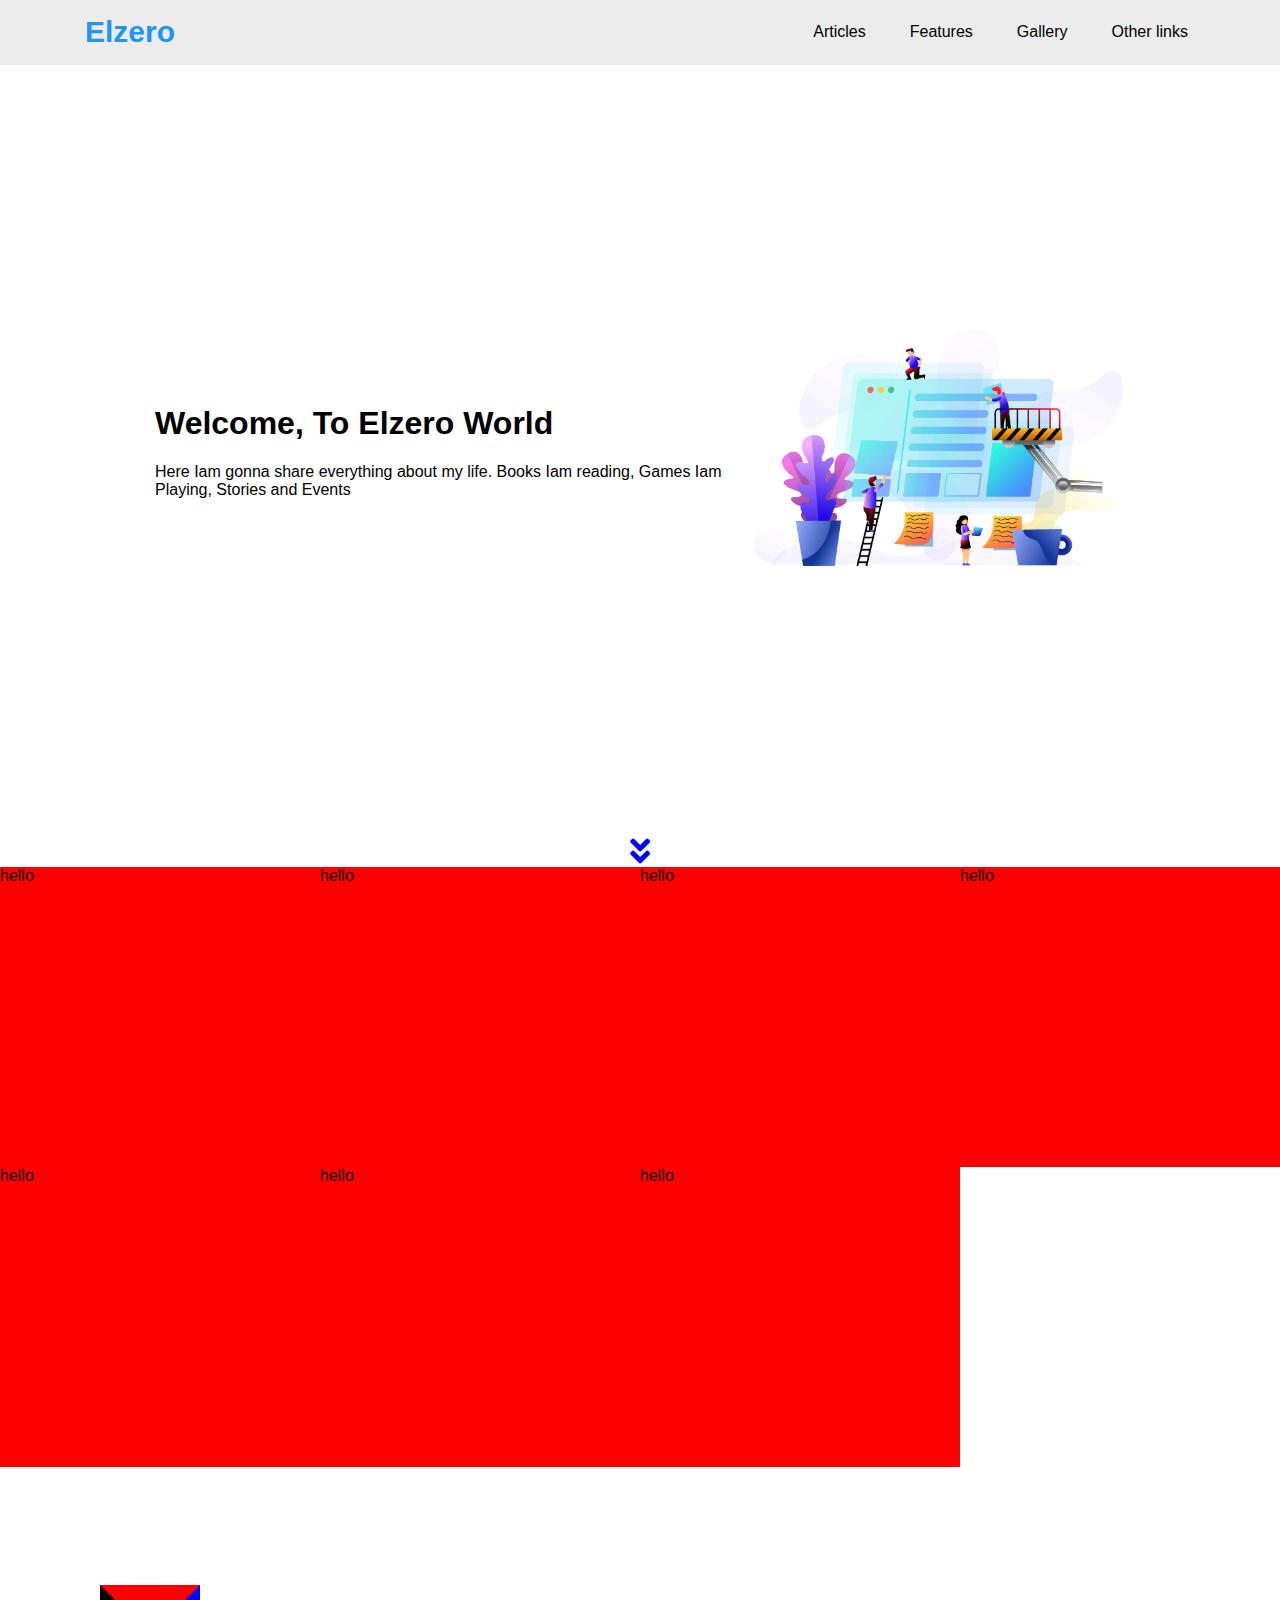
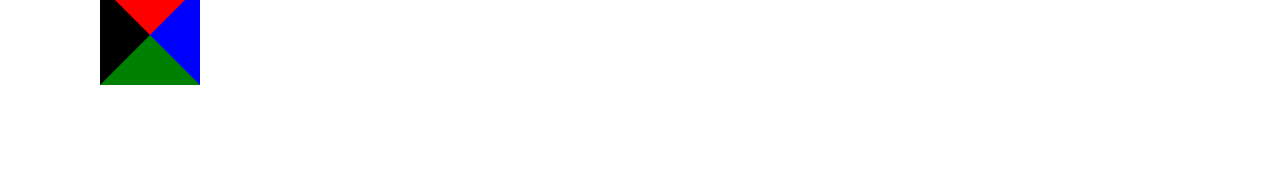
<file: test.html>
<!DOCTYPE html>
<html lang="en">
  <head>
    <meta charset="UTF-8" />
    <meta name="viewport" content="width=device-width, initial-scale=1.0" />
    <!-- normalize file -->
    <link rel="stylesheet" href="css/normalize.css" />
    <!-- font awsome -->
    <link rel="stylesheet" href="css/all.min.css" />
    <!--main css file  -->
    <link rel="stylesheet" href="css/test.css" />
    <title>Document</title>
  </head>
  <body>
    <header>
      <div class="container">
        <a href="#" class="logo">elzero</a>
        <ul>
          <li>Articles</li>
          <li>Features</li>
          <li>Gallery</li>
          <li>Other links</li>
        </ul>
      </div>
    </header>

    <!-- start landing -->
    <div class="landing">
      <div class="container">
        <div class="text">
          <h1>Welcome, To Elzero World</h1>
          <p>
            Here Iam gonna share everything about my life. Books Iam reading,
            Games Iam Playing, Stories and Events
          </p>
        </div>
        <div class="image">
          <img src="imgs/landing-image.png" alt="" />
        </div>
      </div>
      <a href="#articles" class="go-down">
        <i class="fas fa-angle-double-down fa-2x"></i>
      </a>
    </div>
    <!-- end landing -->
    <!--start test flex box -->
    <div class="parrent">
      <div class="box">hello</div>
      <div class="box">hello</div>
      <div class="box">hello</div>
      <div class="box">hello</div>
      <div class="box">hello</div>
      <div class="box">hello</div>
      <div class="box">hello</div>
    </div>
    <!-- playing with the border -->
    <br />
    <div class="test"></div>
    <!-- end test flex box -->
  </body>
</html>
</file>
<file: css/elzero.css>
/* Start Global Rules */
* {
  -webkit-box-sizing: border-box;
  -moz-box-sizing: border-box;
  box-sizing: border-box;
}
:root {
  --main-color: #2196f3;
  --main-color-alt: #1787e0;
  --main-transition: 0.3s;
  --main-padding-top: 100px;
  --main-padding-bottom: 100px;
  --section-background: #ececec;
}
html {
  scroll-behavior: smooth;
}
body {
  font-family: "Cairo", sans-serif;
}
a {
  text-decoration: none;
}
ul {
  list-style: none;
  margin: 0;
  padding: 0;
}
.container {
  padding-left: 15px;
  padding-right: 15px;
  margin-left: auto;
  margin-right: auto;
}
/* Small */
@media (min-width: 768px) {
  .container {
    width: 750px;
  }
}
/* Medium */
@media (min-width: 992px) {
  .container {
    width: 970px;
  }
}
/* Large */
@media (min-width: 1200px) {
  .container {
    width: 1170px;
  }
}
.main-title {
  text-transform: uppercase;
  margin: 0 auto 80px;
  border: 2px solid black;
  padding: 10px 20px;
  font-size: 30px;
  width: fit-content;
  position: relative;
  z-index: 1;
  transition: var(--main-transition);
}
.main-title::before,
.main-title::after {
  content: "";
  width: 12px;
  height: 12px;
  background-color: var(--main-color);
  position: absolute;
  border-radius: 50%;
  top: 50%;
  transform: translateY(-50%);
}
.main-title::before {
  left: -30px;
}
.main-title::after {
  right: -30px;
}
.main-title:hover::before {
  z-index: -1;
  animation: left-move 0.5s linear forwards;
}
.main-title:hover::after {
  z-index: -1;
  animation: right-move 0.5s linear forwards;
}
.main-title:hover {
  color: white;
  border: 2px solid white;
  transition-delay: 0.5s;
}
.spikes {
  position: relative;
}
.spikes::after {
  content: "";
  position: absolute;
  right: 0;
  width: 100%;
  height: 30px;
  z-index: 1;
  background-image: linear-gradient(135deg, white 25%, transparent 25%),
    linear-gradient(225deg, white 25%, transparent 25%);
  background-size: 30px 30px;
}
.dots {
  background-image: url("../imgs/dots.png");
  height: 186px;
  width: 204px;
  background-repeat: no-repeat;
  position: absolute;
}
.dots-up {
  top: 200px;
  right: 0;
}
.dots-down {
  bottom: 200px;
  left: 0;
}
/* End Global Rules */
/* Start Header */
.header {
  background-color: white;
  position: relative;
  -webkit-box-shadow: 0 0 10px #ddd;
  -moz-box-shadow: 0 0 10px #ddd;
  box-shadow: 0 0 10px #ddd;
}
.header .container {
  display: flex;
  justify-content: space-between;
  align-items: center;
  flex-wrap: wrap;
  position: relative;
}
.header .logo {
  color: var(--main-color);
  font-size: 26px;
  font-weight: bold;
  height: 72px;
  display: flex;
  justify-content: center;
  align-items: center;
}
@media (max-width: 767px) {
  .header .logo {
    width: 100%;
    height: 50px;
  }
}
.header .main-nav {
  display: flex;
}
@media (max-width: 767px) {
  .header .main-nav {
    margin: auto;
  }
}
.header .main-nav > li:hover .mega-menu {
  opacity: 1;
  z-index: 100;
  top: calc(100% + 1px);
}
.header .main-nav > li > a {
  display: flex;
  justify-content: center;
  align-items: center;
  height: 72px;
  position: relative;
  color: black;
  padding: 0 30px;
  overflow: hidden;
  font-size: 18px;
  transition: var(--main-transition);
}
@media (max-width: 767px) {
  .header .main-nav > li > a {
    padding: 10px;
    font-size: 14px;
    height: 40px;
  }
}
.header .main-nav > li > a::before {
  content: "";
  position: absolute;
  width: 100%;
  height: 4px;
  background-color: var(--main-color);
  top: 0;
  left: -100%;
  transition: var(--main-transition);
}
.header .main-nav > li > a:hover {
  color: var(--main-color);
  background-color: #fafafa;
}
.header .main-nav > li > a:hover::before {
  left: 0;
}
.header .mega-menu {
  position: absolute;
  width: 100%;
  left: 0;
  padding: 30px;
  background-color: white;
  border-bottom: 3px solid var(--main-color);
  z-index: -1;
  display: flex;
  gap: 40px;
  top: calc(100% + 50px);
  opacity: 0;
  transition: top var(--main-transition), opacity var(--main-transition);
}
@media (max-width: 767px) {
  .header .mega-menu {
    flex-direction: column;
    gap: 0;
    padding: 5px;
  }
}
.header .mega-menu .image img {
  max-width: 100%;
}
@media (max-width: 991px) {
  .header .mega-menu .image {
    display: none;
  }
}
.header .mega-menu .links {
  min-width: 250px;
  flex: 1;
}
.header .mega-menu .links li {
  position: relative;
}
.header .mega-menu .links li:not(:last-child) {
  border-bottom: 1px solid #e9e6e6;
}
@media (max-width: 767px) {
  .header .mega-menu .links:first-of-type li:last-child {
    border-bottom: 1px solid #e9e6e6;
  }
}
.header .mega-menu .links li::before {
  content: "";
  position: absolute;
  left: 0;
  top: 0;
  width: 0;
  height: 100%;
  background-color: #fafafa;
  z-index: -1;
  transition: var(--main-transition);
}
.header .mega-menu .links li:hover::before {
  width: 100%;
}
.header .mega-menu .links li a {
  color: var(--main-color);
  padding: 15px;
  display: block;
  font-size: 18px;
  font-weight: bold;
}
.header .mega-menu .links li a i {
  margin-right: 10px;
}
/* End Header */
/* Start Landing */
.landing {
  position: relative;
}
.landing::before {
  content: "";
  position: absolute;
  left: 0;
  top: -40px;
  width: 100%;
  height: 100%;
  background-color: #ececec;
  z-index: -1;
  transform: skewY(-6deg);
  transform-origin: top left;
}
.landing .container {
  min-height: calc(100vh - 72px);
  display: flex;
  align-items: center;
  padding-bottom: 120px;
}
.landing .text {
  flex: 1;
}
@media (max-width: 991px) {
  .landing .text {
    text-align: center;
  }
}
.landing .text h1 {
  font-size: 40px;
  margin: 0;
  letter-spacing: -2px;
}
@media (max-width: 767px) {
  .landing .text h1 {
    font-size: 28px;
  }
}
.landing .text p {
  font-size: 23px;
  line-height: 1.7;
  margin: 5px 0 0;
  color: #666;
  max-width: 500px;
}
@media (max-width: 991px) {
  .landing .text p {
    margin: 10px auto;
  }
}
@media (max-width: 767px) {
  .landing .text p {
    font-size: 18px;
  }
}
.landing .image img {
  position: relative;
  width: 600px;
  animation: up-and-down 5s linear infinite;
}
@media (max-width: 991px) {
  .landing .image {
    display: none;
  }
}
.landing .go-down {
  color: var(--main-color);
  position: absolute;
  bottom: 30px;
  left: 50%;
  transform: translateX(-50%);
  transition: var(--main-transition);
}
.landing .go-down:hover {
  color: var(--main-color-alt);
}
.landing .go-down i {
  animation: bouncing 1.5s infinite;
}
/* End Landing */
/* Start Articles */
.articles {
  padding-top: var(--main-padding-top);
  padding-bottom: var(--main-padding-bottom);
  position: relative;
}
.articles .container {
  display: grid;
  grid-template-columns: repeat(auto-fill, minmax(250px, 1fr));
  gap: 40px;
}
.articles .box {
  box-shadow: 0 2px 15px rgb(0 0 0 / 10%);
  background-color: white;
  border-radius: 6px;
  overflow: hidden;
  transition: transform var(--main-transition), box-shadow var(--main-transition);
}
.articles .box:hover {
  transform: translateY(-10px);
  box-shadow: 0 2px 15px rgb(0 0 0 / 20%);
}
.articles .box img {
  width: 100%;
  max-width: 100%;
}
.articles .box .content {
  padding: 20px;
}
.articles .box .content h3 {
  margin: 0;
}
.articles .box .content p {
  margin: 10px 0 0;
  line-height: 1.5;
  color: #777;
}
.articles .box .info {
  padding: 20px;
  border-top: 1px solid #e6e6e7;
  display: flex;
  justify-content: space-between;
  align-items: center;
}
.articles .box .info a {
  color: var(--main-color);
  font-weight: bold;
}
.articles .box .info i {
  color: var(--main-color);
}
.articles .box:hover .info i {
  animation: moving-arrow 0.6s linear infinite;
}
/* End Articles */
/* Start Gallery */
.gallery {
  padding-top: var(--main-padding-top);
  padding-bottom: var(--main-padding-bottom);
  position: relative;
  background-color: var(--section-background);
}
.gallery .container {
  display: grid;
  grid-template-columns: repeat(auto-fill, minmax(300px, 1fr));
  gap: 40px;
}
.gallery .box {
  padding: 15px;
  background-color: white;
  box-shadow: 0px 12px 20px 0px rgb(0 0 0 / 13%), 0px 2px 4px 0px rgb(0 0 0 / 12%);
}
.gallery .box .image {
  position: relative;
  overflow: hidden;
}
.gallery .box .image::before {
  content: "";
  position: absolute;
  top: 50%;
  left: 50%;
  transform: translate(-50%, -50%);
  background-color: rgb(255 255 255 / 20%);
  width: 0;
  height: 0;
  opacity: 0;
  z-index: 2;
}
.gallery .box .image:hover::before {
  animation: flashing 0.7s;
}
.gallery .box img {
  max-width: 100%;
  transition: var(--main-transition);
}
.gallery .box .image:hover img {
  transform: rotate(5deg) scale(1.1);
}
/* End Gallery */
/* Start Features */
.features {
  padding-top: var(--main-padding-top);
  padding-bottom: var(--main-padding-bottom);
  position: relative;
  background-color: white;
}
.features .container {
  display: grid;
  grid-template-columns: repeat(auto-fill, minmax(300px, 1fr));
  gap: 40px;
}
.features .box {
  text-align: center;
  border: 1px solid #ccc;
}
.features .box .img-holder {
  position: relative;
  overflow: hidden;
}
.features .box .img-holder::before {
  content: "";
  position: absolute;
  left: 0;
  top: -1px;
  width: 100%;
  height: 100%;
}
.features .box .img-holder::after {
  content: "";
  position: absolute;
  bottom: 0;
  right: 0;
  border-style: solid;
  border-width: 0px 0px 170px 500px;
  border-color: transparent transparent white transparent;
  transition: var(--main-transition);
}
.features .box .img-holder img {
  max-width: 100%;
}
.features .box:hover .img-holder::after {
  border-width: 170px 500px 170px 0;
}
.features .box h2 {
  position: relative;
  font-size: 40px;
  margin: auto;
  width: fit-content;
}
.features .box h2::after {
  content: "";
  position: absolute;
  bottom: -20px;
  left: 15px;
  height: 5px;
  width: calc(100% - 30px);
}
.features .box p {
  line-height: 2;
  font-size: 20px;
  margin: 30px 0;
  padding: 25px;
  color: #777;
}
.features .box a {
  display: block;
  border: 3px solid transparent;
  width: fit-content;
  margin: 0 auto 30px;
  font-weight: bold;
  font-size: 22px;
  padding: 10px 30px;
  border-radius: 6px;
  transition: var(--main-transition);
}
.features .quality .img-holder::before {
  background-color: rgb(244 64 54 / 60%);
}
.features .quality h2::after {
  background-color: #f44036;
}
.features .quality a {
  color: #f44036;
  border-color: #f44036;
  background: linear-gradient(to right, #f44036 50%, white 50%);
  background-size: 200% 100%;
  background-position: right bottom;
}
.features .time .img-holder::before {
  background-color: rgb(0 150 136 / 60%);
}
.features .time h2::after {
  background-color: #009688;
}
.features .time a {
  color: #009688;
  border-color: #009688;
  background: linear-gradient(to right, #009688 50%, white 50%);
  background-size: 200% 100%;
  background-position: right bottom;
}
.features .passion .img-holder::before {
  background-color: rgb(3 169 244 / 60%);
}
.features .passion h2::after {
  background-color: #03a9f4;
}
.features .passion a {
  color: #03a9f4;
  border-color: #03a9f4;
  background: linear-gradient(to right, #03a9f4 50%, white 50%);
  background-size: 200% 100%;
  background-position: right bottom;
}
.features .box:hover a {
  background-position: left bottom;
  color: white;
}
/* End Features */
/* Start Testimonials */
.testimonials {
  padding-top: var(--main-padding-top);
  padding-bottom: var(--main-padding-bottom);
  position: relative;
  background-color: var(--section-background);
}
.testimonials .container {
  display: grid;
  grid-template-columns: repeat(auto-fill, minmax(300px, 1fr));
  gap: 40px;
}
.testimonials .box {
  padding: 20px;
  background-color: white;
  box-shadow: 0 2px 4px rgb(0 0 0 / 7%);
  border-radius: 6px;
  position: relative;
}
.testimonials .box img {
  position: absolute;
  right: -10px;
  top: -50px;
  width: 100px;
  height: 100px;
  border-radius: 50%;
  border: 10px solid var(--section-background);
}
.testimonials .box h3 {
  margin: 0 0 10px;
}
.testimonials .box .title {
  color: #777;
  margin-bottom: 10px;
  display: block;
}
.testimonials .box .rate .filled {
  color: #ffc107;
}
.testimonials .box p {
  line-height: 1.5;
  color: #777;
  margin-top: 10px;
  margin-bottom: 0;
}
/* End Testimonials */
/* Start Team */
.team {
  padding-top: var(--main-padding-top);
  padding-bottom: var(--main-padding-bottom);
  position: relative;
}
.team .container {
  display: grid;
  grid-template-columns: repeat(auto-fill, minmax(300px, 1fr));
  gap: 30px;
}
.team .box {
  position: relative;
}
.team .box::before,
.team .box::after {
  content: "";
  background-color: #f3f3f3;
  position: absolute;
  right: 0;
  top: 0;
  height: 100%;
  border-radius: 10px;
  transition: var(--main-transition);
}
.team .box::before {
  width: calc(100% - 60px);
  z-index: -2;
}
.team .box::after {
  z-index: -1;
  background-color: #e4e4e4;
  width: 0;
}
.team .box:hover::after {
  width: calc(100% - 60px);
}
.team .box .data {
  display: flex;
  align-items: center;
  padding-top: 60px;
}
.team .box .data img {
  width: calc(100% - 60px);
  transition: var(--main-transition);
  border-radius: 10px;
}
.team .box:hover img {
  filter: grayscale(100%);
}
.team .box .data .social {
  width: 60px;
  display: flex;
  flex-direction: column;
  align-items: center;
  gap: 20px;
}
.team .box .data .social a {
  width: 60px;
  height: 30px;
  display: flex;
  justify-content: center;
  align-items: center;
}
.team .box .data .social a:hover i {
  color: var(--main-color);
}
.team .box .data .social i {
  color: #777;
  transition: var(--main-transition);
}
.team .box .info {
  padding-left: 80px;
}
.team .box .info h3 {
  margin-bottom: 0;
  color: var(--main-color);
  font-size: 22px;
  transition: var(--main-transition);
}
.team .box .info p {
  margin-top: 10px;
  margin-bottom: 25px;
}
.team .box:hover .info h3 {
  color: #777;
}
/* End Team */
/* Start Services */
.services {
  padding-top: var(--main-padding-top);
  padding-bottom: var(--main-padding-bottom);
  position: relative;
  background-color: var(--section-background);
}
.services .container {
  display: grid;
  grid-template-columns: repeat(auto-fill, minmax(300px, 1fr));
  gap: 40px;
}
.services .box {
  background-color: white;
  box-shadow: 0 12px 20px 0 rgb(0 0 0 / 13%), 0 2px 4px 0 rgb(0 0 0 / 12%);
  counter-increment: services;
  transition: var(--main-transition);
  position: relative;
}
.services .box::before {
  content: "";
  left: 50%;
  transform: translateX(-50%);
  height: 3px;
  top: -3px;
  background-color: var(--main-color);
  position: absolute;
  width: 0;
  transition: var(--main-transition);
}
.services .box:hover {
  transform: translateY(-10px);
}
.services .box:hover::before {
  width: 100%;
}
.services .box > i {
  margin: 30px auto 20px;
  display: block;
  text-align: center;
  color: #d5d5d5;
}
.services .box > h3 {
  text-align: center;
  margin: 20px 0 40px;
  font-size: 25px;
  color: var(--main-color);
}
.services .box .info {
  padding: 15px;
  position: relative;
  background-color: #f9f9f9;
  text-align: right;
}
.services .box .info::before {
  content: "0" counter(services);
  position: absolute;
  background-color: var(--main-color);
  color: white;
  left: 0;
  top: 0;
  height: 100%;
  width: 80px;
  font-size: 30px;
  font-weight: bold;
  display: flex;
  justify-content: center;
  align-items: center;
  padding-right: 15px;
}
.services .box .info::after {
  content: "";
  position: absolute;
  background-color: #d5d5d5;
  top: 0;
  left: 80px;
  width: 50px;
  height: calc(100% + 0.4px);
  transform: skewX(-30deg);
}
.services .box .info a {
  color: var(--main-color);
}
/* End Services */
/* Start Skills */
.our-skills {
  padding-top: var(--main-padding-top);
  padding-bottom: var(--main-padding-bottom);
  position: relative;
}
.our-skills .container {
  display: flex;
  align-items: center;
}
@media (max-width: 991px) {
  .our-skills img {
    display: none;
  }
}
.our-skills .skills {
  flex: 1;
}
.our-skills .skill h3 {
  display: flex;
  justify-content: space-between;
  align-items: center;
}
.our-skills .skill h3 span {
  font-size: 12px;
  border: 1px solid #ccc;
  padding: 3px 5px;
  border-radius: 4px;
  color: var(--main-color);
}
.our-skills .skill .the-progress {
  height: 30px;
  background-color: #eee;
  position: relative;
}
.our-skills .skill .the-progress span {
  position: absolute;
  left: 0;
  top: 0;
  height: 100%;
  background-color: var(--main-color);
  transition: width 0.5s linear;
}
/* End Skills */
/* Start Work Steps */
.work-steps {
  padding-top: var(--main-padding-top);
  padding-bottom: var(--main-padding-bottom);
  position: relative;
  background-color: var(--section-background);
}
.work-steps .container {
  display: flex;
  align-items: center;
  justify-content: space-between;
}
@media (max-width: 991px) {
  .work-steps .container {
    flex-direction: column;
  }
}
.work-steps .image {
  max-width: 100%;
  margin-right: 100px;
}
@media (max-width: 991px) {
  .work-steps .image {
    margin: 0 0 50px;
  }
}
.work-steps .info .box {
  background-color: #f6f5f5;
  padding: 30px;
  margin-bottom: 20px;
  border-radius: 6px;
  display: flex;
  align-items: center;
  border: 2px solid white;
  position: relative;
  z-index: 1;
}
@media (max-width: 767px) {
  .work-steps .info .box {
    flex-direction: column;
    text-align: center;
  }
}
.work-steps .info .box::before {
  content: "";
  left: 50%;
  top: 50%;
  position: absolute;
  width: 0;
  height: 0;
  transform: translate(-50%, -50%);
  background-color: #ededed;
  z-index: -1;
  transition: var(--main-transition);
}
.work-steps .info .box:hover::before {
  width: 100%;
  height: 100%;
}
.work-steps .info .box img {
  width: 64px;
  margin-right: 30px;
}
@media (max-width: 767px) {
  .work-steps .info .box img {
    margin: 0 0 30px;
  }
}
.work-steps .info .box h3 {
  margin: 0;
  font-size: 22px;
}
.work-steps .info .box p {
  color: #777;
  line-height: 1.7;
  margin: 10px 0 0;
  font-size: 18px;
}
/* End Work Steps */
/* Start Events */
.events {
  padding-top: var(--main-padding-top);
  padding-bottom: var(--main-padding-bottom);
  position: relative;
}
.events .container {
  display: flex;
  align-items: center;
  flex-wrap: wrap;
}
.events img {
  max-width: 450px;
}
@media (max-width: 991px) {
  .events img {
    display: none;
  }
}
.events .info {
  flex: 1;
}
.events .info .time {
  display: flex;
  align-items: center;
  margin: 20px auto;
  gap: 10px;
  justify-content: center;
}
.events .info .time .unit {
  border: 1px solid #d4d4d4;
  border-radius: 6px;
  text-align: center;
  width: 75px;
  transition: var(--main-transition);
}
.events .info .time .unit span {
  display: block;
  transition: var(--main-transition);
}
.events .info .time .unit span:first-child {
  font-size: 35px;
  padding: 15px;
  color: var(--main-color);
  font-weight: bold;
}
.events .info .time .unit span:last-child {
  padding: 8px 10px;
  font-size: 13px;
  border-top: 1px solid #d4d4d4;
}
.events .info .time .unit:hover,
.events .info .time .unit:hover span:last-child {
  border-color: var(--main-color);
}
.events .title {
  text-align: center;
  margin: 40px 0 0;
  font-size: 30px;
}
.events .description {
  text-align: center;
  line-height: 1.7;
  font-size: 19px;
  color: #777;
}
.events .subscribe {
  width: 100%;
  margin-top: 50px;
}
.events .subscribe form {
  width: 600px;
  margin: 20px auto;
  padding: 30px 40px;
  background-color: #f6f5f5;
  border-radius: 50px;
  display: flex;
  gap: 20px;
}
@media (max-width: 767px) {
  .events .subscribe form {
    max-width: 100%;
    padding: 20px;
    flex-direction: column;
    border-radius: 0;
  }
}
.events .subscribe form input[type="email"] {
  padding: 20px;
  border-radius: 50px;
  border: none;
  flex: 1;
  caret-color: var(--main-color);
}
@media (max-width: 767px) {
  .events .subscribe form input[type="email"] {
    border-radius: 0;
  }
}
.events .subscribe form input[type="email"]:focus {
  outline: none;
}
.events .subscribe form input[type="email"]::placeholder {
  transition: opacity var(--main-transition);
}
.events .subscribe form input[type="email"]:focus::placeholder {
  opacity: 0;
}
.events .subscribe form input[type="submit"] {
  border-radius: 50px;
  border: none;
  background-color: var(--main-color);
  color: white;
  font-weight: bold;
  padding: 20px;
  cursor: pointer;
  transition: var(--main-transition);
}
@media (max-width: 767px) {
  .events .subscribe form input[type="submit"] {
    border-radius: 0;
  }
}
.events .subscribe form input[type="submit"]:hover {
  background-color: var(--main-color-alt);
}
/* End Events */
/* Start Pricing */
.pricing {
  padding-top: var(--main-padding-top);
  padding-bottom: var(--main-padding-bottom);
  position: relative;
  background-color: var(--section-background);
}
.pricing .container {
  display: grid;
  grid-template-columns: repeat(auto-fill, minmax(300px, 1fr));
  gap: 30px;
}
.pricing .box {
  position: relative;
  box-shadow: 0 12px 20px 0 rgb(0 0 0 / 13%), 0 2px 4px 0 rgb(0 0 0 / 12%);
  transition: var(--main-transition);
  background: white;
  text-align: center;
  z-index: 1;
}
.pricing .box::before,
.pricing .box::after {
  content: "";
  width: 0;
  height: 50%;
  background-color: #f6f6f6;
  position: absolute;
  z-index: -1;
  transition: var(--main-transition);
}
.pricing .box::before {
  left: 0;
  top: 0;
}
.pricing .box::after {
  right: 0;
  bottom: 0;
}
.pricing .box:hover::before,
.pricing .box:hover::after {
  width: 100%;
}
@media (min-width: 1200px) {
  .pricing .box.popular {
    top: -20px;
  }
}
.pricing .box.popular .label {
  position: absolute;
  writing-mode: vertical-rl;
  background-color: var(--main-color);
  color: white;
  font-weight: bold;
  padding: 10px 10px 35px 10px;
  font-size: 18px;
  right: 20px;
  width: 40px;
}
.pricing .box.popular .label::before {
  content: "";
  position: absolute;
  bottom: 0;
  right: 0;
  border-style: solid;
  border-color: transparent transparent white;
  border-width: 20px;
}
.pricing .box .title {
  font-weight: bold;
  margin: 30px 0;
  font-size: 25px;
  letter-spacing: -1px;
}
.pricing .box img {
  width: 80px;
  margin-bottom: 30px;
}
.pricing .box .price {
  margin-bottom: 20px;
}
.pricing .box .amount {
  display: block;
  font-size: 60px;
  font-weight: bold;
  margin-bottom: 5px;
  color: var(--main-color);
}
.pricing .box .time {
  color: #777;
}
.pricing .box ul {
  text-align: left;
}
.pricing .box ul li {
  padding: 20px;
  border-top: 1px solid #eee;
}
.pricing .box ul li::before {
  font-family: "Font Awesome 5 Free";
  content: "\f00c";
  margin-right: 10px;
  font-weight: 900;
  color: var(--main-color);
}
.pricing .box a {
  display: block;
  width: fit-content;
  border: 2px solid var(--main-color);
  color: var(--main-color);
  margin: 30px auto 40px;
  padding: 15px 20px;
  border-radius: 6px;
  font-weight: bold;
  transition: var(--main-transition);
}
.pricing .box a:hover {
  background-color: var(--main-color-alt);
  border-color: var(--main-color-alt);
  color: white;
}
/* End Pricing */
/* Start Videos */
.videos {
  padding-top: var(--main-padding-top);
  padding-bottom: var(--main-padding-bottom);
}
.videos .holder {
  display: flex;
  justify-content: center;
  background-color: var(--section-background);
  border: 1px solid #ddd;
}
@media (max-width: 991px) {
  .videos .holder {
    flex-direction: column;
  }
}
.videos .holder .list {
  min-width: 300px;
  background-color: white;
}
.videos .holder .list .name {
  display: flex;
  justify-content: space-between;
  padding: 20px;
  background-color: #f4f4f4;
  font-weight: bold;
  /* color: var(--main-color);*/
}
.videos .holder .list ul li {
  padding: 20px;
  border-top: 1px solid var(--section-background);
  cursor: pointer;
  transition: var(--main-transition);
}
.videos .holder .list ul li:hover {
  background-color: #fafafa;
  color: var(--main-color);
}
.videos .holder .list ul li span {
  display: block;
  margin-top: 10px;
  color: #777;
}
.videos .holder .preview {
  background-color: #e2e2e2;
  padding: 10px;
  display: flex;
  flex-direction: column;
  justify-content: space-between;
}
.videos .holder .preview img {
  max-width: 100%;
}
.videos .holder .preview .info {
  padding: 20px;
  background-color: white;
  margin-top: 10px;
}
/* End Videos */
/* Start Stats */
.stats {
  padding-top: var(--main-padding-top);
  padding-bottom: var(--main-padding-bottom);
  position: relative;
  background-image: url("../imgs/stats.jpg");
  background-size: cover;
  min-height: 300px;
}
.stats::before {
  content: "";
  position: absolute;
  left: 0;
  top: 0;
  width: 100%;
  height: 100%;
  background-color: rgb(255 255 255 / 95%);
}
.stats h2 {
  font-weight: bold;
  font-size: 40px;
  width: fit-content;
  margin: 0 auto 50px;
  position: relative;
}
.stats .container {
  display: grid;
  grid-template-columns: repeat(auto-fill, minmax(250px, 1fr));
  gap: 20px;
}
.stats .box {
  background-color: white;
  padding: 30px 15px;
  text-align: center;
  position: relative;
  opacity: 0.8;
  transition: var(--main-transition);
}
.stats .box::before,
.stats .box::after {
  content: "";
  position: absolute;
  width: 2px;
  background-color: var(--main-color);
  transition: 1s;
  height: 0;
}
.stats .box::before {
  top: 0;
  right: 0;
}
.stats .box::after {
  left: 0;
  bottom: 0;
}
.stats .box:hover {
  opacity: 1;
}
.stats .box:hover::before,
.stats .box:hover::after {
  height: 100%;
}
.stats .box .number {
  display: block;
  font-size: 50px;
  font-weight: bold;
  margin-top: 10px;
  margin-bottom: 10px;
}
.stats .box .text {
  color: var(--main-color);
  font-style: italic;
  font-size: 20px;
  font-weight: bold;
}
/* End Stats */
/* Start Discount */
.discount {
  min-height: 100vh;
  display: flex;
  flex-wrap: wrap;
}
.discount .image {
  background-image: url(../imgs/discount-background1.jpg);
  background-size: cover;
  color: white;
  flex-basis: 50%;
  display: flex;
  align-items: center;
  justify-content: center;
  position: relative;
  z-index: 1;
  animation: change-background 10s linear infinite;
}
.discount .image::before {
  content: "";
  position: absolute;
  left: 0;
  top: 0;
  width: 100%;
  height: 100%;
  background-color: rgb(23 135 224 / 97%);
  z-index: -1;
}
@media (max-width: 991px) {
  .discount .image {
    flex-basis: 100%;
  }
}
.discount .form {
  display: flex;
  align-items: center;
  justify-content: center;
  flex-basis: 50%;
  padding-bottom: 50px;
}
@media (max-width: 991px) {
  .discount .form {
    flex-basis: 100%;
  }
}
.discount .form .input {
  display: block;
  width: 100%;
  margin-bottom: 25px;
  padding: 15px;
  border: none;
  border-bottom: 1px solid #ccc;
  background-color: #f9f9f9;
  caret-color: var(--main-color);
}
.discount .form textarea.input {
  resize: none;
  height: 200px;
}
.discount .form .input:focus {
  outline: none;
}
.discount .form [type="submit"] {
  display: block;
  width: 100%;
  padding: 15px;
  background-color: var(--main-color);
  color: white;
  font-weight: bold;
  font-size: 20px;
  border: none;
  cursor: pointer;
  transition: var(--main-transition);
}
.discount .form [type="submit"]:hover {
  background-color: var(--main-color-alt);
}
.discount .content {
  text-align: center;
  padding: 0 20px;
}
.discount .content h2 {
  font-size: 40px;
  letter-spacing: -2px;
}
.discount .content p {
  line-height: 1.6;
  font-size: 18px;
  max-width: 500px;
}
.discount .content img {
  width: 300px;
  max-width: 100%;
}
/* End Discount */
/* Start Footer */
.footer {
  background-color: #191919;
  padding: 70px 0 0;
}
@media (max-width: 767px) {
  .footer {
    text-align: center;
  }
}
.footer .container {
  display: grid;
  grid-template-columns: repeat(auto-fill, minmax(250px, 1fr));
  gap: 40px;
}
.footer .box h3 {
  color: white;
  font-size: 50px;
  margin: 0 0 20px;
}
.footer .box .social {
  display: flex;
}
@media (max-width: 767px) {
  .footer .box .social {
    justify-content: center;
  }
}
.footer .box .social li {
  margin-right: 10px;
}
.footer .box .social li a {
  background-color: #313131;
  color: #b9b9b9;
  display: inline-flex;
  justify-content: center;
  align-items: center;
  width: 50px;
  height: 50px;
  font-size: 20px;
  transition: var(--main-transition);
}
.footer .box .social .facebook:hover {
  background-color: #1877f2;
}
.footer .box .social .twitter:hover {
  background-color: #1da1f2;
}
.footer .box .social .youtube:hover {
  background-color: #ff0000;
}
.footer .box .text {
  line-height: 2;
  color: #b9b9b9;
}
.footer .box .links li {
  padding: 15px 0;
  transition: var(--main-transition);
}
.footer .box .links li:not(:last-child) {
  border-bottom: 1px solid #444;
}
.footer .box .links li:hover {
  padding-left: 10px;
}
.footer .box .links li:hover a {
  color: white;
}
.footer .box .links li a {
  color: #b9b9b9;
  transition: var(--main-transition);
}
.footer .box .links li a::before {
  font-family: "Font Awesome 5 Free";
  content: "\F101";
  font-weight: 900;
  margin-right: 10px;
  color: var(--main-color);
}
.footer .box .line {
  display: flex;
  align-items: center;
  color: #b9b9b9;
  margin-bottom: 30px;
}
@media (max-width: 767px) {
  .footer .box .line {
    flex-direction: column;
  }
}
.footer .box .line i {
  font-size: 25px;
  color: var(--main-color);
  margin-right: 10px;
}
@media (max-width: 767px) {
  .footer .box .line i {
    margin-right: 0;
    margin-bottom: 15px;
  }
}
.footer .box .line .info {
  line-height: 1.7;
  flex: 1;
}
.footer .box .line .info span {
  display: block;
}
.footer .footer-gallery img {
  width: 78px;
  border: 3px solid white;
  margin: 2px;
}
.footer .copyright {
  padding: 25px 0;
  text-align: center;
  color: white;
  margin: 50px 0 0;
  border-top: 1px solid #444;
}
/* End Footer */
/* Start Animation */
@keyframes up-and-down {
  0%,
  100% {
    top: 0;
  }
  50% {
    top: -50px;
  }
}
@keyframes bouncing {
  0%,
  10%,
  20%,
  50%,
  80%,
  100% {
    transform: translateY(0);
  }
  40%,
  60% {
    transform: translateY(-15px);
  }
}
@keyframes left-move {
  50% {
    left: 0;
    width: 12px;
    height: 12px;
  }
  100% {
    left: 0;
    border-radius: 0;
    width: 50%;
    height: 100%;
  }
}
@keyframes right-move {
  50% {
    right: 0;
    width: 12px;
    height: 12px;
  }
  100% {
    right: 0;
    border-radius: 0;
    width: 50%;
    height: 100%;
  }
}
@keyframes moving-arrow {
  100% {
    transform: translateX(10px);
  }
}
@keyframes flashing {
  0%,
  40% {
    opacity: 1;
  }
  100% {
    opacity: 0;
    width: 200%;
    height: 200%;
  }
}
@keyframes change-background {
  0%,
  100% {
    background-image: url("../imgs/discount-background1.jpg");
  }
  50% {
    background-image: url("../imgs/discount-background2.jpg");
  }
}
/* End Animation */
</file>
<file: css/test.css>
/* Start Global Rules */
* {
  -webkit-box-sizing: border-box;
  -moz-box-sizing: border-box;
  box-sizing: border-box;
}
:root {
  --main-color: #2196f3;
  --main-color-alt: #1787e0;
  --main-transition: 0.3s;
  --main-padding-top: 100px;
  --main-padding-bottom: 100px;
  --section-background: #ececec;
}
html {
  scroll-behavior: smooth;
}
body {
  font-family: "Cairo", sans-serif;
}
a {
  text-decoration: none;
}
ul {
  list-style: none;
  margin: 0;
  padding: 0;
}
.container {
  padding-left: 15px;
  padding-right: 15px;
  margin-left: auto;
  margin-right: auto;
}
/* Small */
@media (min-width: 768px) {
  .container {
    width: 750px;
  }
}
/* Medium */
@media (min-width: 992px) {
  .container {
    width: 970px;
  }
}
/* Large */
@media (min-width: 1200px) {
  .container {
    width: 1170px;
  }
}
/* start header */
header {
  background: var(--section-background);
}
header .container {
  display: flex;
  justify-content: space-between;
}
@media (max-width: 768px) {
  header .container {
    flex-direction: column;
    align-items: center;
  }
}
header .logo {
  font-size: 30px;
  font-weight: bold;
  text-transform: capitalize;
  color: var(--main-color);
  align-self: center;
  padding: 15px;
}
@media (max-width: 768px) {
  header .logo {
    font-size: 20px;
    padding: 10px;
  }
}
header ul {
  display: flex;
  align-items: center;
}

header ul li {
  padding: 22px;
  transition: var(--main-transition);
  position: relative;
}
@media (max-width: 768px) {
  header ul li {
    font-size: 13px;
    padding: 10px;
  }
}
header ul li:hover {
  color: var(--main-color);
  background-color: rgba(0, 0, 0, 0.1);
}
header ul li::before {
  content: "";
  position: absolute;
  width: 0%;
  height: 3px;
  background-color: var(--main-color-alt);
  top: -2px;
  left: 0;
  transition: var(--main-transition);
}

header ul li:hover::before {
  width: 100%;
}

/* End hedear */

/* start landing */
.landing {
  text-align: center;
}
.landing .container {
  display: flex;
  padding: 100px;
  justify-content: space-between;
  align-items: center;
  height: calc(100vh - 130px);
}
.landing .container .text {
  text-align: left;
}
.landing .container .image {
  width: 50%;
  overflow: hidden;
  position: relative;
}

.landing .container .image img {
  max-width: 100%;
}
.landing .go-down {
}
/* end landing */

/* start flexbox  test */
.parrent {
  /* display: flex; */
  display: grid;
  grid-template-columns: repeat(auto-fill, minmax(300px, 1fr));
}
.box {
  /* width: 300px; */
  height: 300px;
  background: red;
}
/* end flexbox  test */
/* start playing with bordre */
.test {
  border-color: red blue green black;
  border-width: 50px 50px 50px 50px;
  border-style: solid;
  display: inline-block;
  margin: 100px;
}
/* end playing with bordre */
</file>
